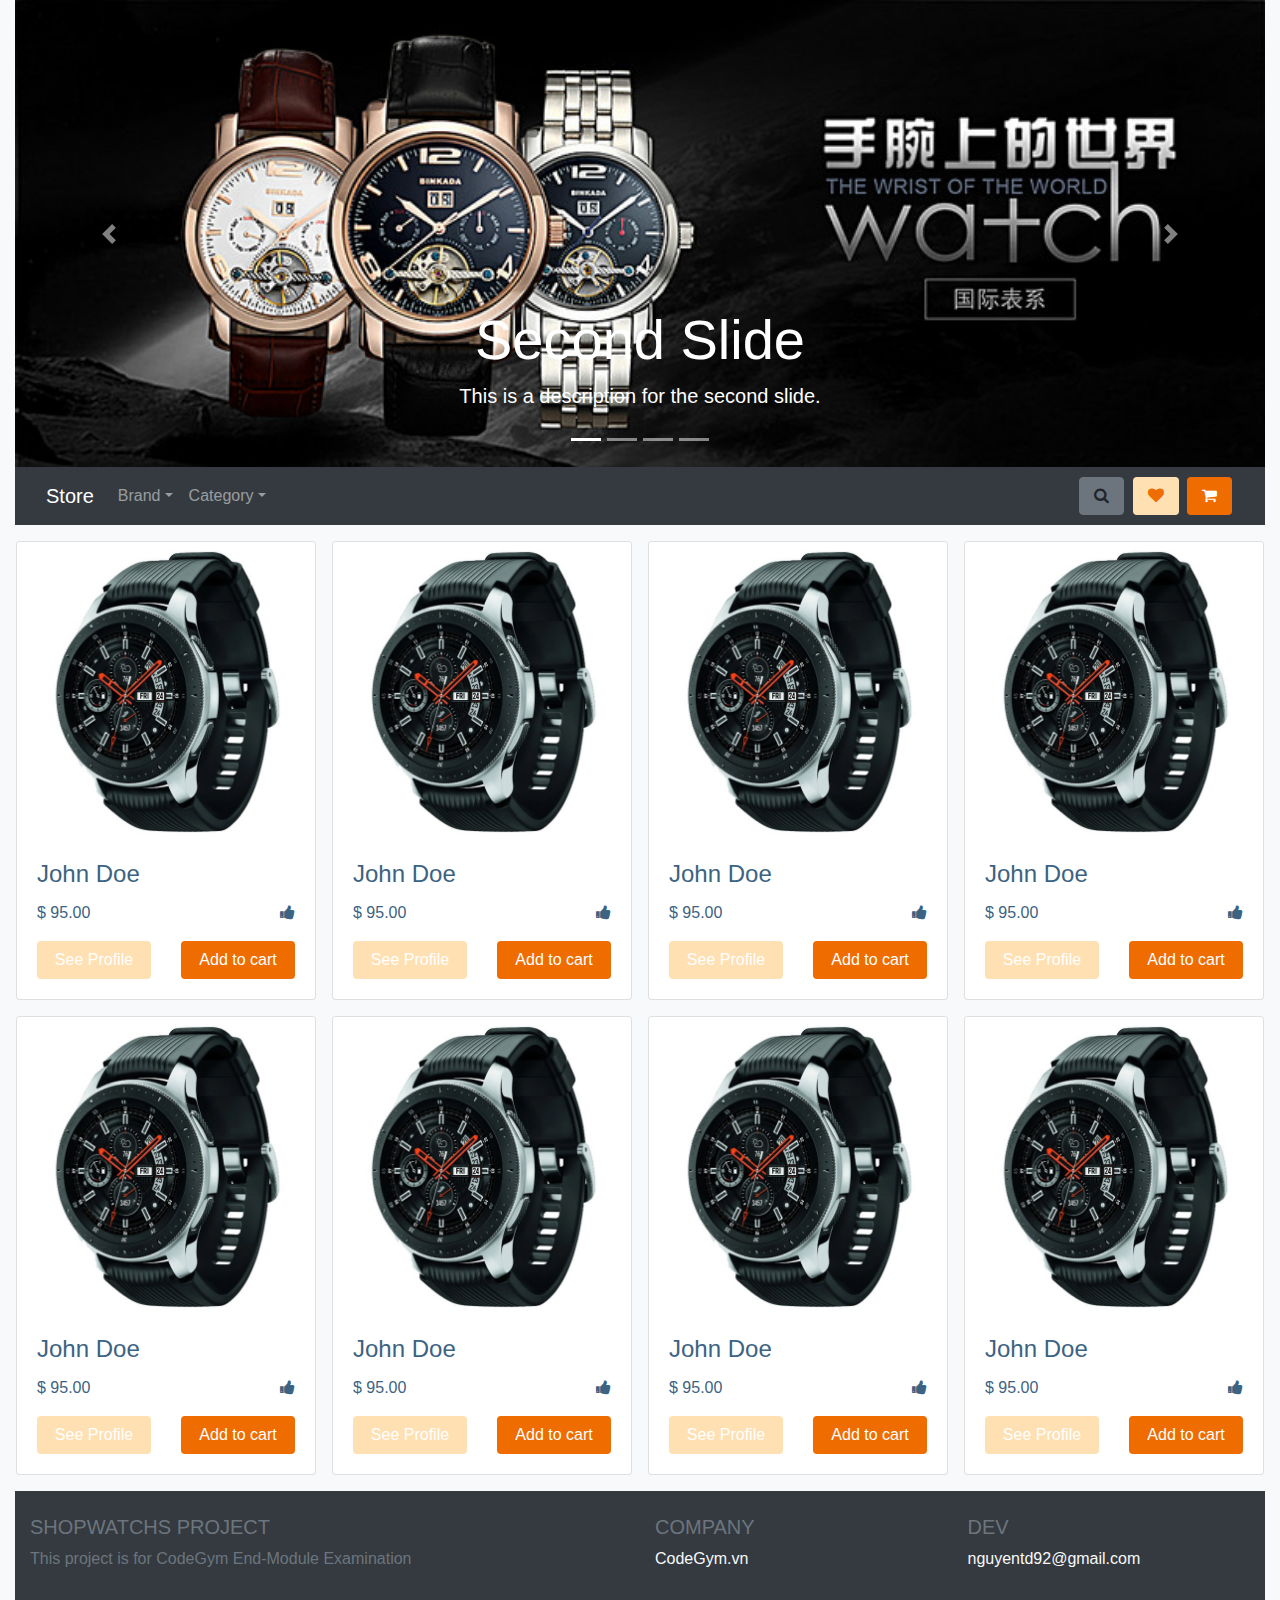
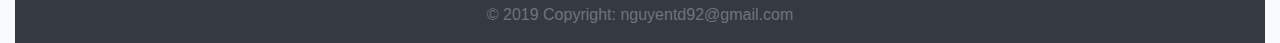
<file: Bootstrap/3. LandingPage/index.html>
<!DOCTYPE html>
<html lang="en">

<head>
    <meta charset="UTF-8">
    <meta name="viewport" content="width=device-width, initial-scale=1.0">
    <meta http-equiv="X-UA-Compatible" content="ie=edge">
    <title>Document</title>
    <link rel="stylesheet" href="css/bootstrap.css">
    <script src="https://ajax.googleapis.com/ajax/libs/jquery/3.3.1/jquery.min.js"></script>
    <script src="js/bootstrap.js"></script>
    <link rel="stylesheet" href="css/style.css">
    <script src="js/app.js"></script>

    <link rel="stylesheet" href="https://cdnjs.cloudflare.com/ajax/libs/font-awesome/4.7.0/css/font-awesome.min.css">
</head>

<body class="container-fluid bg-light">
    <header>
        <div id="carouselId" class="carousel slide w-100 content-to-hide" data-ride="carousel">
            <ol class="carousel-indicators">
                <li data-target="#carouselId" data-slide-to="0" class="active"></li>
                <li data-target="#carouselId" data-slide-to="1"></li>
                <li data-target="#carouselId" data-slide-to="2"></li>
                <li data-target="#carouselId" data-slide-to="3"></li>
            </ol>
            <div class="carousel-inner" role="listbox">
                <div class="carousel-item active">
                    <img class="w-100" src="images/bigposter-01.jpg" alt="First slide">
                    <div class="carousel-caption d-none d-md-block">
                        <h2 class="display-4">Second Slide</h2>
                        <p class="lead">This is a description for the second slide.</p>
                    </div>
                </div>
                <div class="carousel-item">
                    <img class="w-100" src="images/bigposter-02.jpg" alt="Second slide">
                    <div class="carousel-caption d-none d-md-block">
                        <h2 class="display-4">Second Slide</h2>
                        <p class="lead">This is a description for the second slide.</p>
                    </div>
                </div>
                <div class="carousel-item">
                    <img class="w-100" src="images/bigposter-03.jpg" alt="Third slide">
                    <div class="carousel-caption d-none d-md-block">
                        <h2 class="display-4">Second Slide</h2>
                        <p class="lead">This is a description for the second slide.</p>
                    </div>
                </div>
                <div class="carousel-item">
                    <img class="w-100" src="images/bigposter-04.jpg" alt="Fourth slide">
                    <div class="carousel-caption d-none d-md-block">
                        <h2 class="display-4">Second Slide</h2>
                        <p class="lead">This is a description for the second slide.</p>
                    </div>
                </div>
            </div>
            <a class="carousel-control-prev" href="#carouselId" role="button" data-slide="prev">
                <span class="carousel-control-prev-icon" aria-hidden="true"></span>
                <span class="sr-only">Previous</span>
            </a>
            <a class="carousel-control-next" href="#carouselId" role="button" data-slide="next">
                <span class="carousel-control-next-icon" aria-hidden="true"></span>
                <span class="sr-only">Next</span>
            </a>
        </div>
        <!-- Navbar -->
        <nav class="navbar navbar-expand-md navbar-dark bg-dark sticky-top">
            <div class="container-fluid">
                <a class="navbar-brand" href="#">
                    Store
                </a>
                <!-- Menu -->
                <div class="collapse navbar-collapse order-2 order-sm-1" id="navbarSupportedContent">
                    <ul class="navbar-nav mr-auto">
                        <li class="nav-item dropdown">
                            <a class="nav-link dropdown-toggle" href="#" id="dropdownId" data-toggle="dropdown"
                                aria-haspopup="true" aria-expanded="false">Brand</a>
                            <div class="dropdown-menu" aria-labelledby="dropdownId">
                                <ul class="navbar-nav">
                                    <a class="dropdown-item">Brand</a>
                                    <a class="dropdown-item">Brand</a>
                                    <a class="dropdown-item">Brand</a>
                                    <a class="dropdown-item">Brand</a>
                                    <a class="dropdown-item">Brand</a>
                                </ul>
                            </div>
                        </li>
                        <li class="nav-item dropdown">
                            <a class="nav-link dropdown-toggle" href="#" id="dropdownId" data-toggle="dropdown"
                                aria-haspopup="true" aria-expanded="false">Category</a>
                            <div class="dropdown-menu" aria-labelledby="dropdownId">
                                <div class="dropdown-item">
                                    <form action="">
                                        <div class="form-check">
                                            <label class="form-check-label" for=""><input class="form-check-input"
                                                    type="checkbox">Category 1</label><br>
                                        </div>
                                        <div class="form-check">
                                            <label class="form-check-label" for=""><input class="form-check-input"
                                                    type="checkbox">Category 1</label><br>
                                        </div>
                                        <div class="form-input">
                                            <input type="submit" class="btn btn-secondary btn-sm" value="submit">
                                        </div>
                                    </form>
                                </div>
                            </div>
                        </li>
                    </ul>
                </div>
                <!-- Search Form-->
                <div class="order-1 order-sm-2">
                    <form id="search-form" action="" class="form-inline float-left">
                        <input type="text" class="form-control w-75">
                        <input type="submit" class="btn btn-outline-secondary" value="Go">
                    </form>
                </div>
                <!-- Button -->
                <div class="main-link order-sm-3">
                    <a class="btn btn-secondary" id="search-btn"><i class="fa fa-search"></i></a>
                    <button id="favourites" class="btn btn-more-info btn-md">
                        <i class="fa fa-heart"></i>
                    </button>
                    <button class="btn btn-add-cart">
                        <i class="fa fa-shopping-cart"></i>
                    </button>
                    <button class="navbar-toggler" type="button" data-toggle="collapse"
                        data-target="#navbarSupportedContent" aria-controls="navbarSupportedContent"
                        aria-expanded="false" aria-label="Toggle navigation">
                        <span class="navbar-toggler-icon"></span>
                    </button>
                </div>
            </div>
        </nav>
        <!-- /Navbar -->
    </header>
    <div class="row">
        <article class="col-md-12">
            <div class="row p-2">
                <div class="p-2 float-left col-md-3 col-sm-6">
                    <div class="card">
                        <img class="card-img-top" src="images/galaxy.jpg" alt="Card image">
                        <div class="card-body">
                            <h4 class="card-title">John Doe</h4>
                            <div class="row">
                                <p class="card-text col-6 text-left">$ 95.00</p>
                                <p class="card-text col-6 text-right">
                                    <i class="fa fa-thumbs-up"></i>
                                </p>
                            </div>
                            <div class="row">
                                <div class="col">
                                    <a href="#" class="btn w-100 btn-more-info">See Profile</a>
                                </div>
                                <div class="col">
                                    <a href="#" class="btn w-100 btn-add-cart">Add to cart</a>
                                </div>
                            </div>
                        </div>
                    </div>
                </div>
                <div class="p-2 float-left col-md-3 col-sm-6">
                    <div class="card">
                        <img class="card-img-top" src="images/galaxy.jpg" alt="Card image">
                        <div class="card-body">
                            <h4 class="card-title">John Doe</h4>
                            <div class="row">
                                <p class="card-text col-6 text-left">$ 95.00</p>
                                <p class="card-text col-6 text-right">
                                    <i class="fa fa-thumbs-up"></i>
                                </p>
                            </div>
                            <div class="row">
                                <div class="col">
                                    <a href="#" class="btn w-100 btn-more-info">See Profile</a>
                                </div>
                                <div class="col">
                                    <a href="#" class="btn w-100 btn-add-cart">Add to cart</a>
                                </div>
                            </div>
                        </div>
                    </div>
                </div>
                <div class="p-2 float-left col-md-3 col-sm-6">
                    <div class="card">
                        <img class="card-img-top" src="images/galaxy.jpg" alt="Card image">
                        <div class="card-body">
                            <h4 class="card-title">John Doe</h4>
                            <div class="row">
                                <p class="card-text col-6 text-left">$ 95.00</p>
                                <p class="card-text col-6 text-right">
                                    <i class="fa fa-thumbs-up"></i>
                                </p>
                            </div>
                            <div class="row">
                                <div class="col">
                                    <a href="#" class="btn w-100 btn-more-info">See Profile</a>
                                </div>
                                <div class="col">
                                    <a href="#" class="btn w-100 btn-add-cart">Add to cart</a>
                                </div>
                            </div>
                        </div>
                    </div>
                </div>
                <div class="p-2 float-left col-md-3 col-sm-6">
                    <div class="card">
                        <img class="card-img-top" src="images/galaxy.jpg" alt="Card image">
                        <div class="card-body">
                            <h4 class="card-title">John Doe</h4>
                            <div class="row">
                                <p class="card-text col-6 text-left">$ 95.00</p>
                                <p class="card-text col-6 text-right">
                                    <i class="fa fa-thumbs-up"></i>
                                </p>
                            </div>
                            <div class="row">
                                <div class="col">
                                    <a href="#" class="btn w-100 btn-more-info">See Profile</a>
                                </div>
                                <div class="col">
                                    <a href="#" class="btn w-100 btn-add-cart">Add to cart</a>
                                </div>
                            </div>
                        </div>
                    </div>
                </div>
                <div class="p-2 float-left col-md-3 col-sm-6">
                    <div class="card">
                        <img class="card-img-top" src="images/galaxy.jpg" alt="Card image">
                        <div class="card-body">
                            <h4 class="card-title">John Doe</h4>
                            <div class="row">
                                <p class="card-text col-6 text-left">$ 95.00</p>
                                <p class="card-text col-6 text-right">
                                    <i class="fa fa-thumbs-up"></i>
                                </p>
                            </div>
                            <div class="row">
                                <div class="col">
                                    <a href="#" class="btn w-100 btn-more-info">See Profile</a>
                                </div>
                                <div class="col">
                                    <a href="#" class="btn w-100 btn-add-cart">Add to cart</a>
                                </div>
                            </div>
                        </div>
                    </div>
                </div>
                <div class="p-2 float-left col-md-3 col-sm-6">
                    <div class="card">
                        <img class="card-img-top" src="images/galaxy.jpg" alt="Card image">
                        <div class="card-body">
                            <h4 class="card-title">John Doe</h4>
                            <div class="row">
                                <p class="card-text col-6 text-left">$ 95.00</p>
                                <p class="card-text col-6 text-right">
                                    <i class="fa fa-thumbs-up"></i>
                                </p>
                            </div>
                            <div class="row">
                                <div class="col">
                                    <a href="#" class="btn w-100 btn-more-info">See Profile</a>
                                </div>
                                <div class="col">
                                    <a href="#" class="btn w-100 btn-add-cart">Add to cart</a>
                                </div>
                            </div>
                        </div>
                    </div>
                </div>
                <div class="p-2 float-left col-md-3 col-sm-6">
                    <div class="card">
                        <img class="card-img-top" src="images/galaxy.jpg" alt="Card image">
                        <div class="card-body">
                            <h4 class="card-title">John Doe</h4>
                            <div class="row">
                                <p class="card-text col-6 text-left">$ 95.00</p>
                                <p class="card-text col-6 text-right">
                                    <i class="fa fa-thumbs-up"></i>
                                </p>
                            </div>
                            <div class="row">
                                <div class="col">
                                    <a href="#" class="btn w-100 btn-more-info">See Profile</a>
                                </div>
                                <div class="col">
                                    <a href="#" class="btn w-100 btn-add-cart">Add to cart</a>
                                </div>
                            </div>
                        </div>
                    </div>
                </div>
                <div class="p-2 float-left col-md-3 col-sm-6">
                    <div class="card">
                        <img class="card-img-top" src="images/galaxy.jpg" alt="Card image">
                        <div class="card-body">
                            <h4 class="card-title">John Doe</h4>
                            <div class="row">
                                <p class="card-text col-6 text-left">$ 95.00</p>
                                <p class="card-text col-6 text-right">
                                    <i class="fa fa-thumbs-up"></i>
                                </p>
                            </div>
                            <div class="row">
                                <div class="col">
                                    <a href="#" class="btn w-100 btn-more-info">See Profile</a>
                                </div>
                                <div class="col">
                                    <a href="#" class="btn w-100 btn-add-cart">Add to cart</a>
                                </div>
                            </div>
                        </div>
                    </div>
                </div>
            </div>
        </article>
    </div>
    <!-- Footer -->
    <footer class="page-footer font-small blue pt-4 bg-dark text-secondary">

        <!-- Footer Links -->
        <div class="container-fluid text-center text-md-left">

            <!-- Grid row -->
            <div class="row">

                <!-- Grid column -->
                <div class="col-12 col-md-6 mt-md-0 mt-3">

                    <!-- Content -->
                    <h5 class="text-uppercase">ShopWatchs Project</h5>
                    <p>This project is for CodeGym End-Module Examination</p>

                </div>
                <!-- Grid column -->

                <hr class="clearfix w-100 d-md-none pb-3">

                <!-- Grid column -->
                <div class="col-6 col-md-3 mb-md-0 mb-3">

                    <!-- Links -->
                    <h5 class="text-uppercase">Company</h5>

                    <ul class="list-unstyled">
                        <li>
                            <a class="text-light" href="#!">CodeGym.vn</a>
                        </li>
                    </ul>

                </div>
                <!-- Grid column -->

                <!-- Grid column -->
                <div class="col-6 col-md-3 mb-md-0 mb-3">
                    <!-- Links -->
                    <h5 class="text-uppercase">Dev</h5>

                    <ul class="list-unstyled">
                        <li>
                            <a class="text-light" href="#!">nguyentd92@gmail.com</a>
                        </li>
                    </ul>

                </div>
                <!-- Grid column -->

            </div>
            <!-- Grid row -->

        </div>
        <!-- Footer Links -->

        <!-- Copyright -->
        <div class="footer-copyright text-center py-3">
            © 2019 Copyright: nguyentd92@gmail.com
        </div>
        <!-- Copyright -->
    </footer>
</body>

</html>
</file>
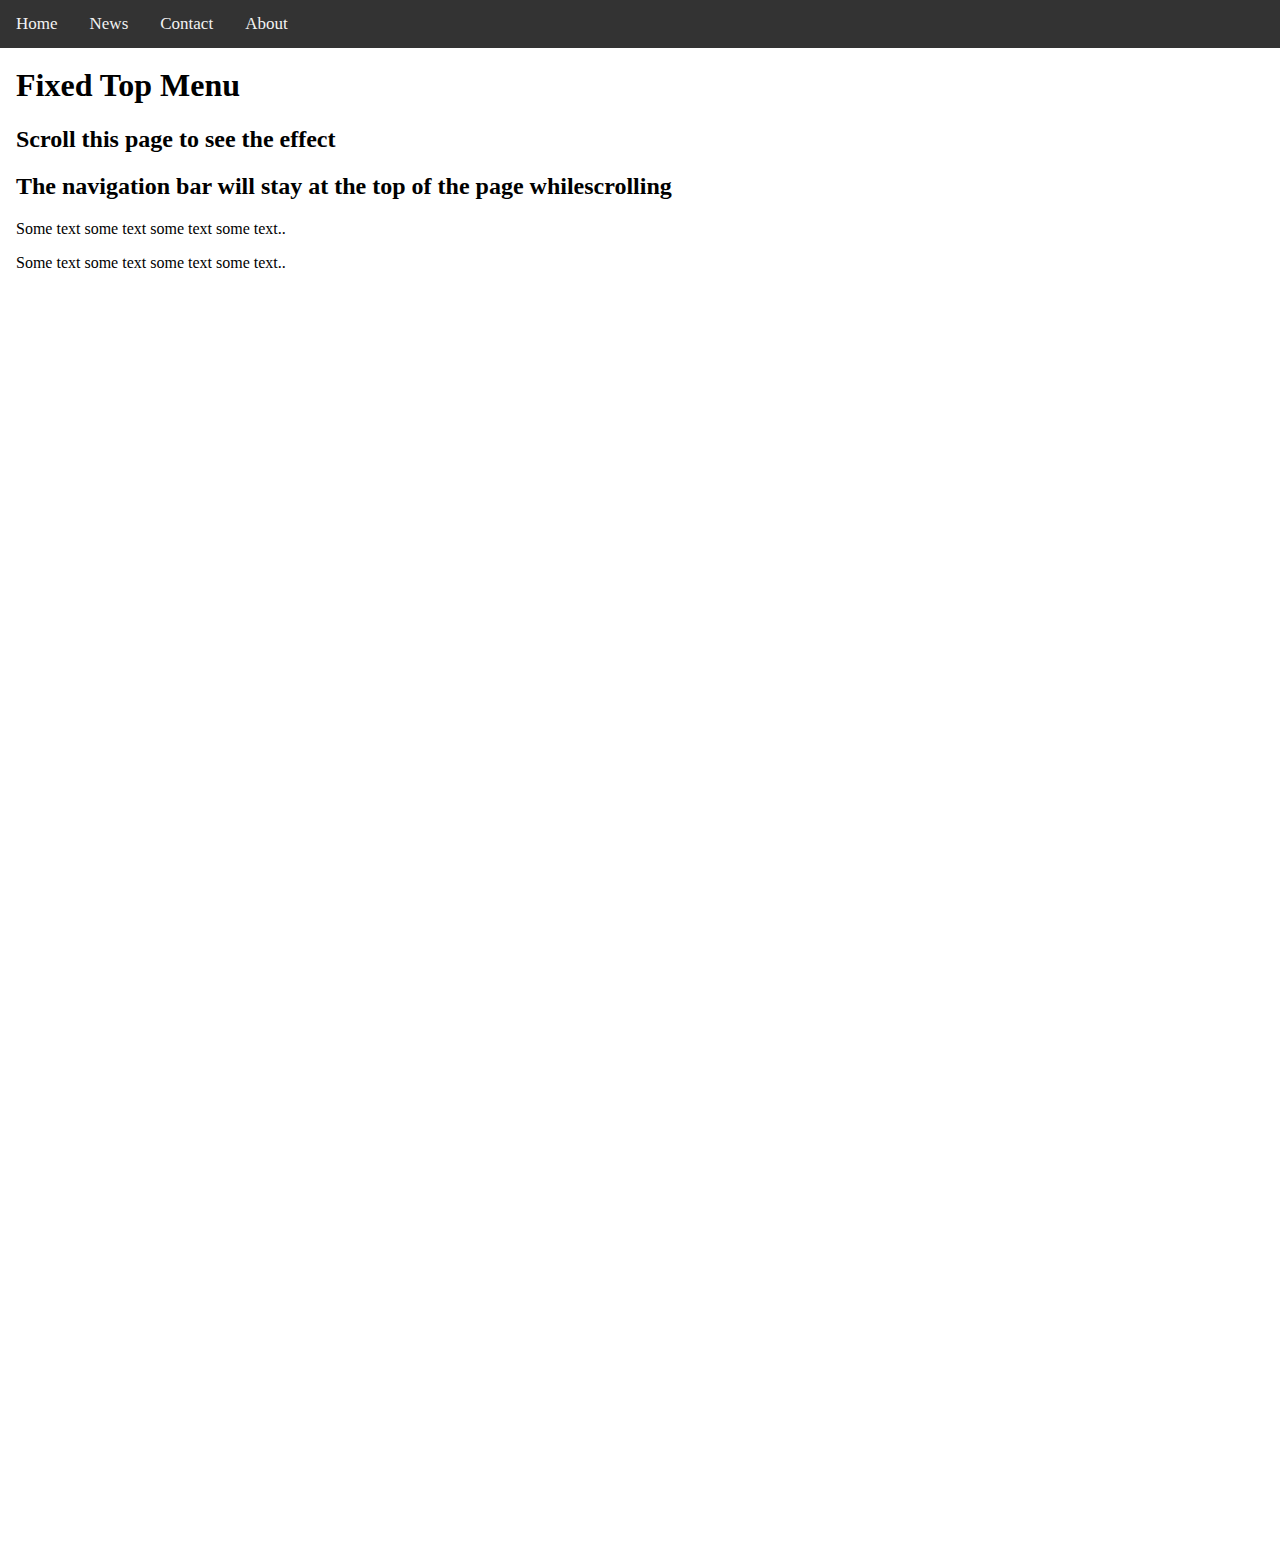
<file: CSS/1. Fixed Position/index.html>
<!DOCTYPE html PUBLIC "-//W3C//DTD
XHTML 1.0 Transitional//EN" "http://www.w3.org/TR/xhtml1/DTD/xhtml1-transitional.dtd">
<html xmlns="http://www.w3.org/1999/xhtml">
    <head>
        <meta http-equiv="Content-Type" content="text/html; charset=utf-8" />
        <title>Hướng dẫn tạo Fixed Menu</title>
        <link rel="stylesheet" href="css/css.css">
    </head>
    <body>
      <div class="navbar">
        <a href="#home">Home</a>
        <a href="#news">News</a>
        <a href="#contact">Contact</a>
        <a href="#about">About</a>
      </div>
      <div class="main">
          <h1>Fixed Top Menu</h1>
          <h2>Scroll this page to see the effect</h2>
          <h2>The navigation bar will stay at the top of the page whilescrolling</h2>
          <p>Some text some text some text some text..</p>
          <p>Some text some text some text some text..</p>
      </div>
    </body>
</html>
</file>
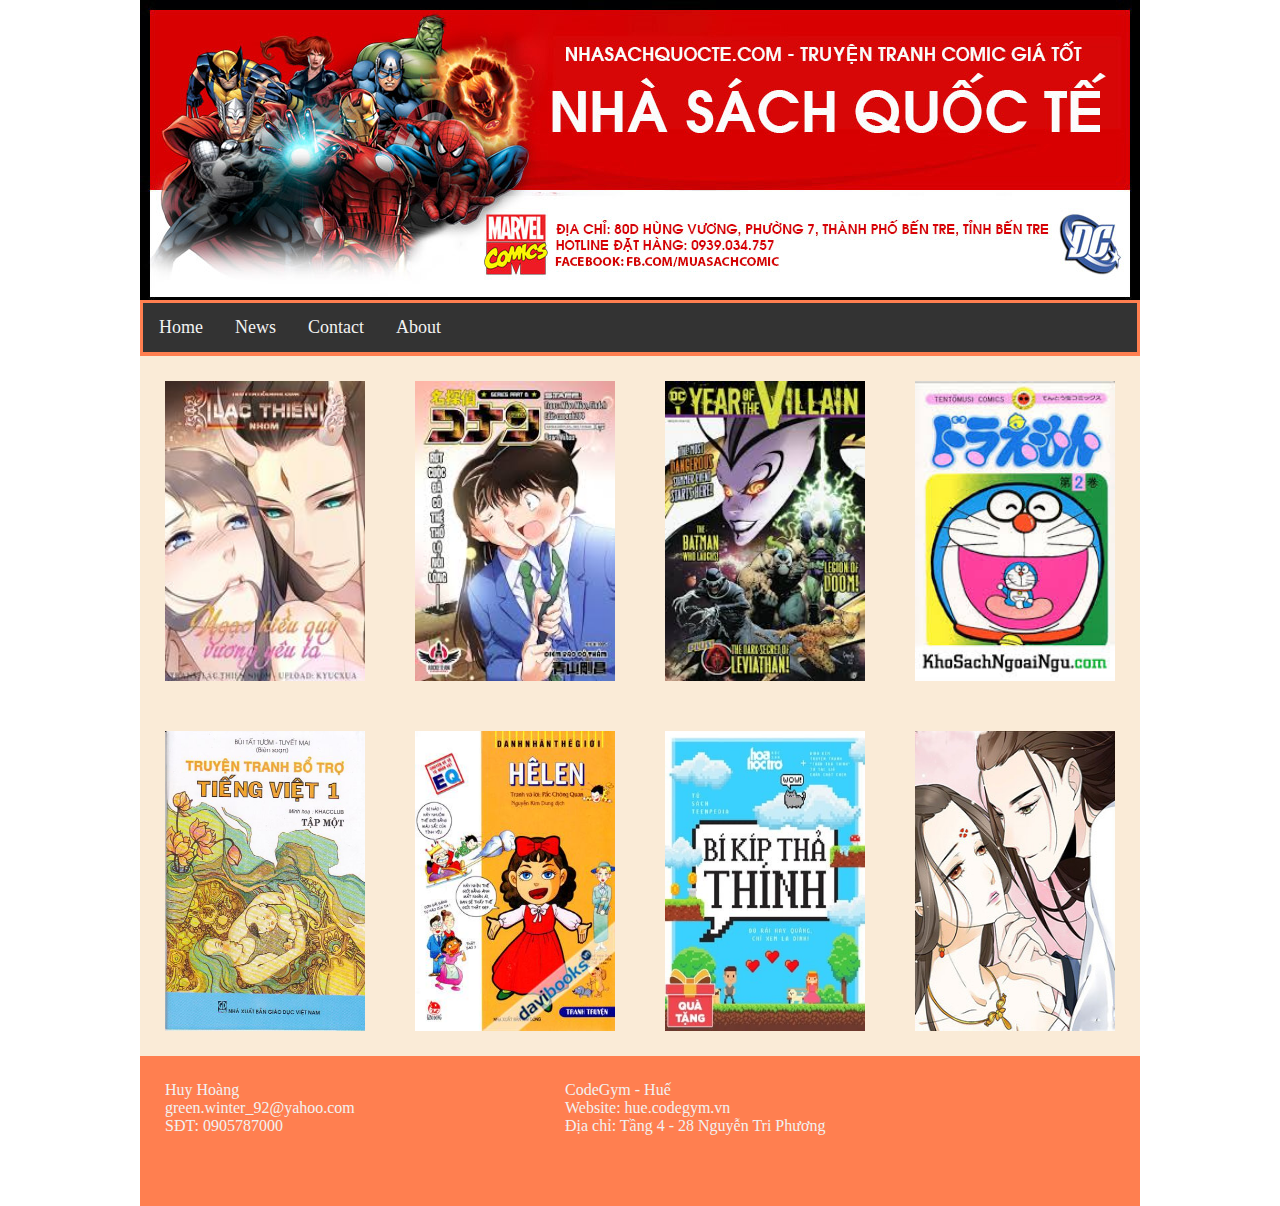
<file: CSS/3. Story PT/index.html>
<!DOCTYPE html>
<html lang="en">

<head>
    <meta charset="UTF-8">
    <meta name="viewport" content="width=device-width, initial-scale=1.0">
    <meta http-equiv="X-UA-Compatible" content="ie=edge">
    <title>Document</title>
    <link rel="stylesheet" href="css/style.css">
</head>

<body>
    <div id="head">
        <img src="images/banner.jpg" alt="">
    </div>
    <div id="head-link">
        <nav class="navbar">
            <a href="#">Home</a>
            <a href="#">News</a>
            <a href="#">Contact</a>
            <a href="#">About</a>
        </nav>
    </div>
    <div class="content">
        <div class="content-home">
            <div class="poster">
                <a href="story.html">
                    <img src="images/1.jpg" alt="">
                </a>
            </div>
            <div class="poster">
                <a href="story.html">
                    <img src="images/2.jpg" alt="">
                </a>
            </div>
            <div class="poster">
                <a href="story.html">
                    <img src="images/3.jpg" alt="">
                </a>
            </div>
            <div class="poster">
                <a href="story.html">
                    <img src="images/4.jpg" alt="">
                </a>
            </div>
            <div class="poster">
                <a href="story.html">
                    <img src="images/5.jpg" alt="">
                </a>
            </div>
            <div class="poster">
                <a href="story.html">
                    <img src="images/6.jpg" alt="">
                </a>
            </div>
            <div class="poster">
                <a href="story.html">
                    <img src="images/7.jpg" alt="">
                </a>
            </div>
            <div class="poster">
                <a href="story.html">
                    <img src="images/8.jpg" alt="">
                </a>
            </div>
        </div>
    </div>
    <div id="footer">
        <div class="footer-left">
            <label for="">Huy Hoàng</label><br>
            <label for="">green.winter_92@yahoo.com</label><br>
            <label for="">SĐT: 0905787000</label><br>
        </div>
        <div class="footer-right">
            <label for="">CodeGym - Huế</label><br>
            <label for="">Website: hue.codegym.vn</label><br>
            <label for="">Địa chỉ: Tầng 4 - 28 Nguyễn Tri Phương</label>
        </div>
    </div>
</body>

</html>
</file>
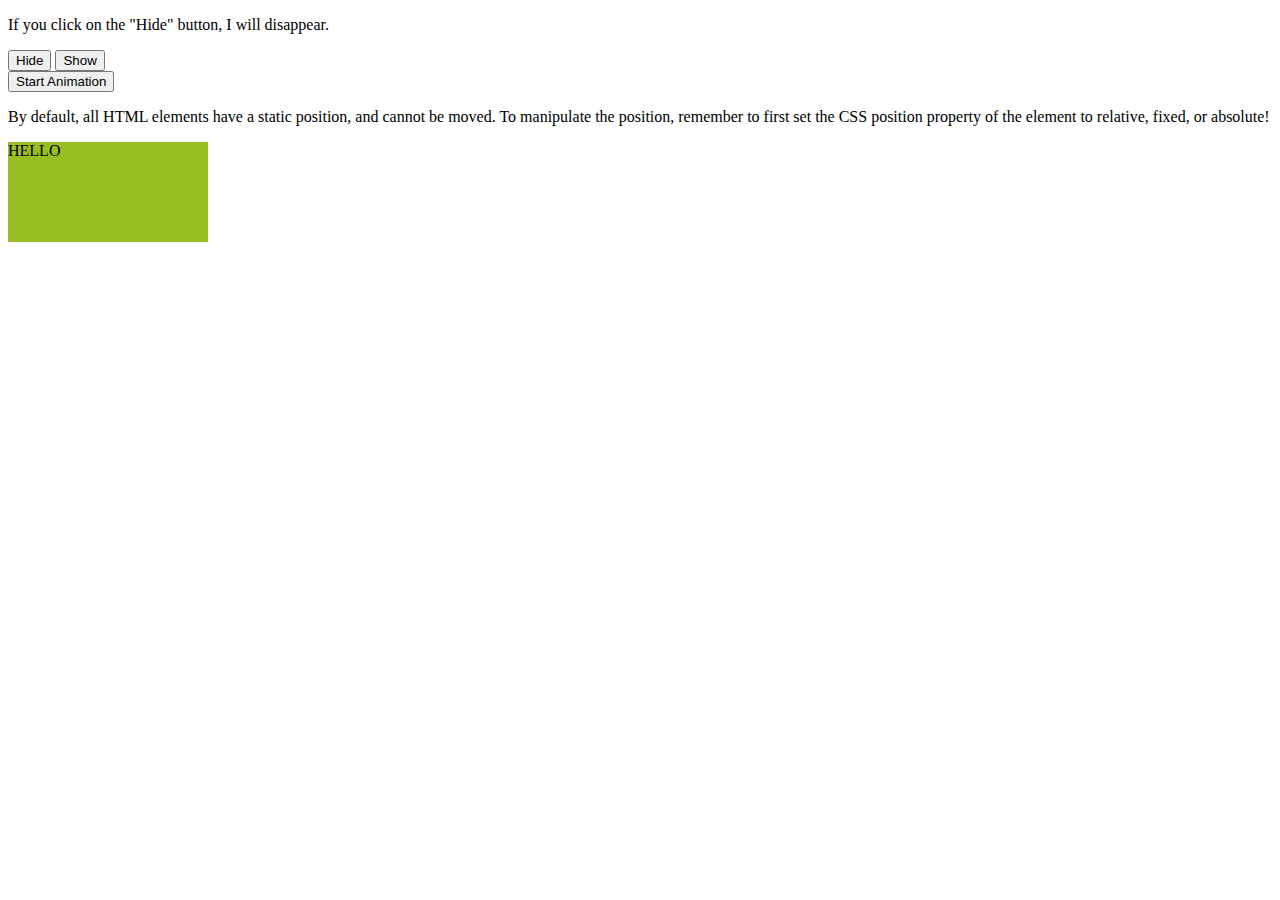
<file: JQuery/1. Effect PT/index.html>
<!DOCTYPE html>
<html>

<head>
    <script src="https://ajax.googleapis.com/ajax/libs/jquery/3.2.1/jquery.min.js"></script>
    <script>
        $(document).ready(function () {
            $("#hide").click(function () {
                $("p").hide();
            });
            $("#show").click(function () {
                $("p").show();
            });
            $("button").click(function () {
                var div = $("#animate");
                div.animate({ left: '50px' }, "slow");
                div.animate({ fontSize: '50px' }, "slow");
            });
        });
    </script>
</head>

<body>
    <div>
        <p>If you click on the "Hide" button, I will disappear.</p>
        <button id="hide">Hide</button>
        <button id="show">Show</button>
    </div>
    <div id="animate">
        <button>Start Animation</button>
        <p>By default, all HTML elements have a static position, and cannot be moved. To manipulate the position,
            remember to first set the CSS position property of the element to relative, fixed, or absolute!</p>
        <div style="background:#98bf21;height:100px;width:200px;position:absolute;">HELLO</div>
    </div>
</body>

</html>
</file>
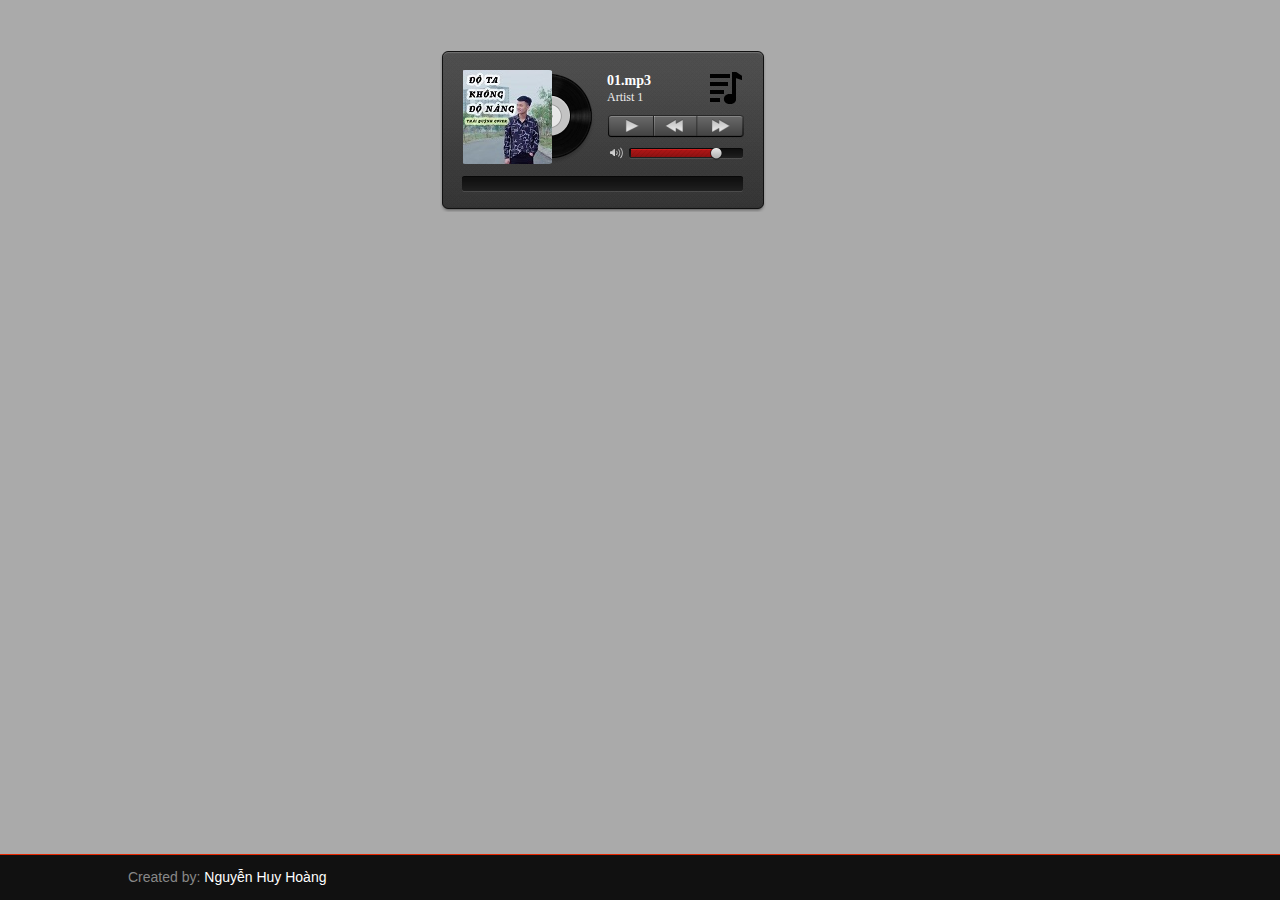
<file: JQuery/3. Audio Control/index.html>
<!DOCTYPE html>
<html lang="en">
<head>
    <meta charset="utf-8" />
    <meta name="viewport" content="width=device-width, initial-scale=1.0, maximum-scale=1.0, user-scalable=0" />
    <title>HTML5 Audio player với playlist đơn giản bằng jQuery</title>

    <!-- add styles and scripts -->
    <link href="demo.css" rel="stylesheet" type="text/css" />
    <link rel="icon" href="http://www.thuthuatweb.net/wp-content/themes/HostingSite/favicon.ico" type="image/x-ico"/>
    <script type="text/javascript" src="js/jquery-1.7.2.min.js"></script>
    <script type="text/javascript" src="js/jquery-ui-1.8.21.custom.min.js"></script>
    <script type="text/javascript" src="js/main.js"></script>
</head>
<body>

    <div class="example">

        <div class="player">
            <div class="pl"></div>
            <div class="title"></div>
            <div class="artist"></div>
            <div class="cover"></div>
            <div class="controls">
                <div class="play"></div>
                <div class="pause"></div>
                <div class="rew"></div>
                <div class="fwd"></div>
            </div>
            <div class="volume"></div>
            <div class="tracker"></div>
        </div>
        <ul class="playlist hidden">
            <li audiourl="01.mp3" cover="cover1.jpg" artist="Artist 1">01.mp3</li>
            <li audiourl="02.mp3" cover="cover2.jpg" artist="Artist 2">02.mp3</li>
            <li audiourl="03.mp3" cover="cover3.jpg" artist="Artist 3">03.mp3</li>
            <li audiourl="04.mp3" cover="cover4.jpg" artist="Artist 4">04.mp3</li>
            <li audiourl="05.mp3" cover="cover5.jpg" artist="Artist 5">05.mp3</li>
            <li audiourl="06.mp3" cover="cover6.jpg" artist="Artist 6">06.mp3</li>
            <li audiourl="07.mp3" cover="cover7.jpg" artist="Artist 7">07.mp3</li>
        </ul>

    </div>
    
<div class="footer-bar">
    <span class="article-wrapper">
        <span class="article-label">Created by: </span>
        <span class="article-link"><a href="http://www.thuthuatweb.net/javacript/html5-audio-player-voi-playlist-don-gian-bang-jquery.html">Nguyễn Huy Hoàng</a></span>
    </span>
    
</div>
</body>
</html>
</file>
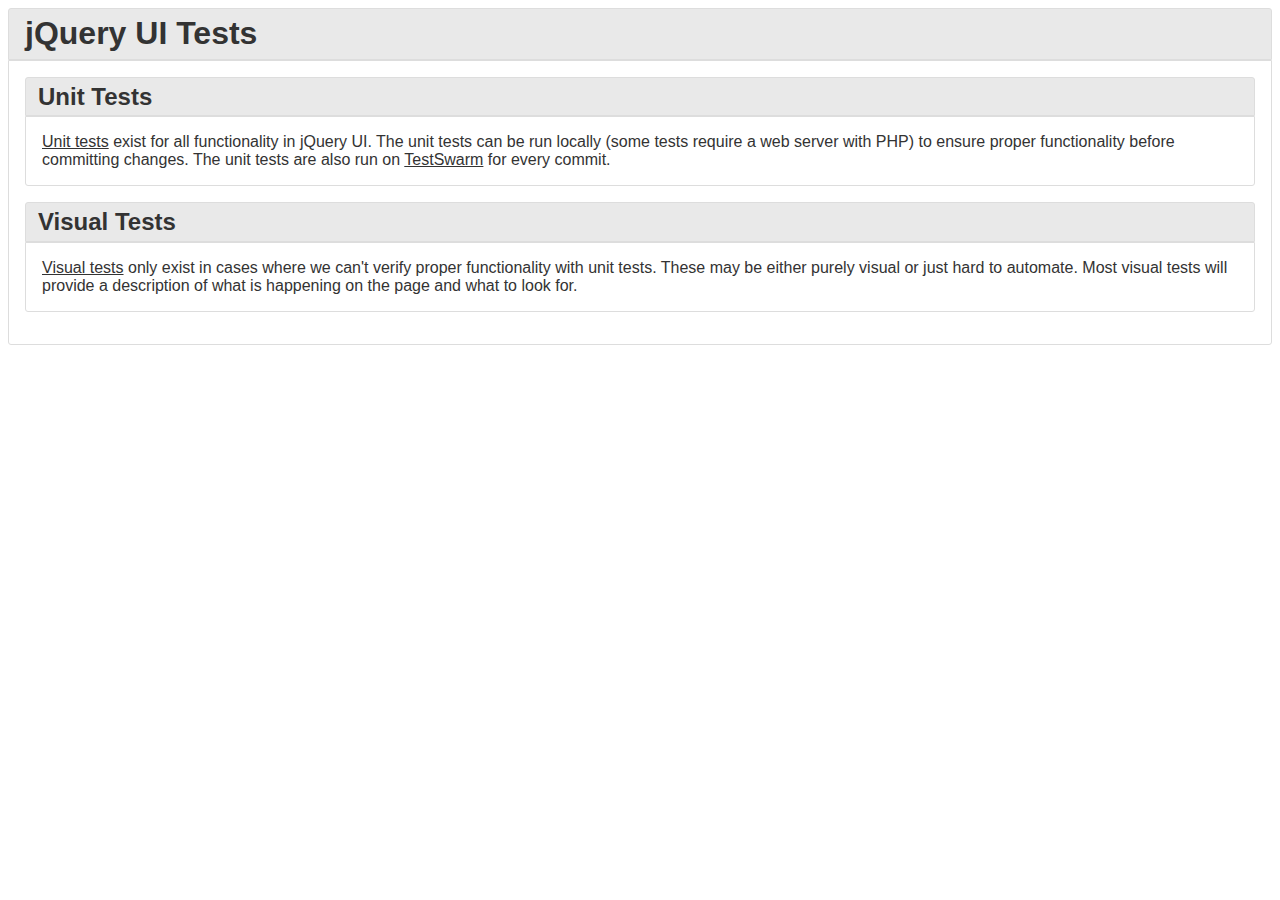
<file: JQuery/jQuery UI/tests/index.html>
<!doctype html>
<html lang="en">
<head>
	<meta charset="utf-8">
	<title>jQuery UI Tests</title>
	<link rel="stylesheet" href="../themes/base/core.css">
	<link rel="stylesheet" href="../themes/base/theme.css">
	<link rel="stylesheet" href="index.css">
	<script src="../external/jquery/jquery.js"></script>
	<script src="index.js"></script>
</head>
<body>

<div id="main">
	<h1>jQuery UI Tests</h1>
	<div>
		<h2>Unit Tests</h2>
		<p><a href="unit/index.html">Unit tests</a> exist for all functionality in jQuery UI.
		The unit tests can be run locally (some tests require a web server with PHP)
		to ensure proper functionality before committing changes.
		The unit tests are also run on <a href="http://swarm.jquery.org/project/jqueryui">TestSwarm</a>
		for every commit.</p>

		<h2>Visual Tests</h2>
		<p><a href="visual/index.html">Visual tests</a> only exist in cases where we can't verify proper functionality
		with unit tests. These may be either purely visual or just hard to automate.
		Most visual tests will provide a description of what is happening on the page
		and what to look for.</p>
	</div>
</div>

</body>
</html>
</file>
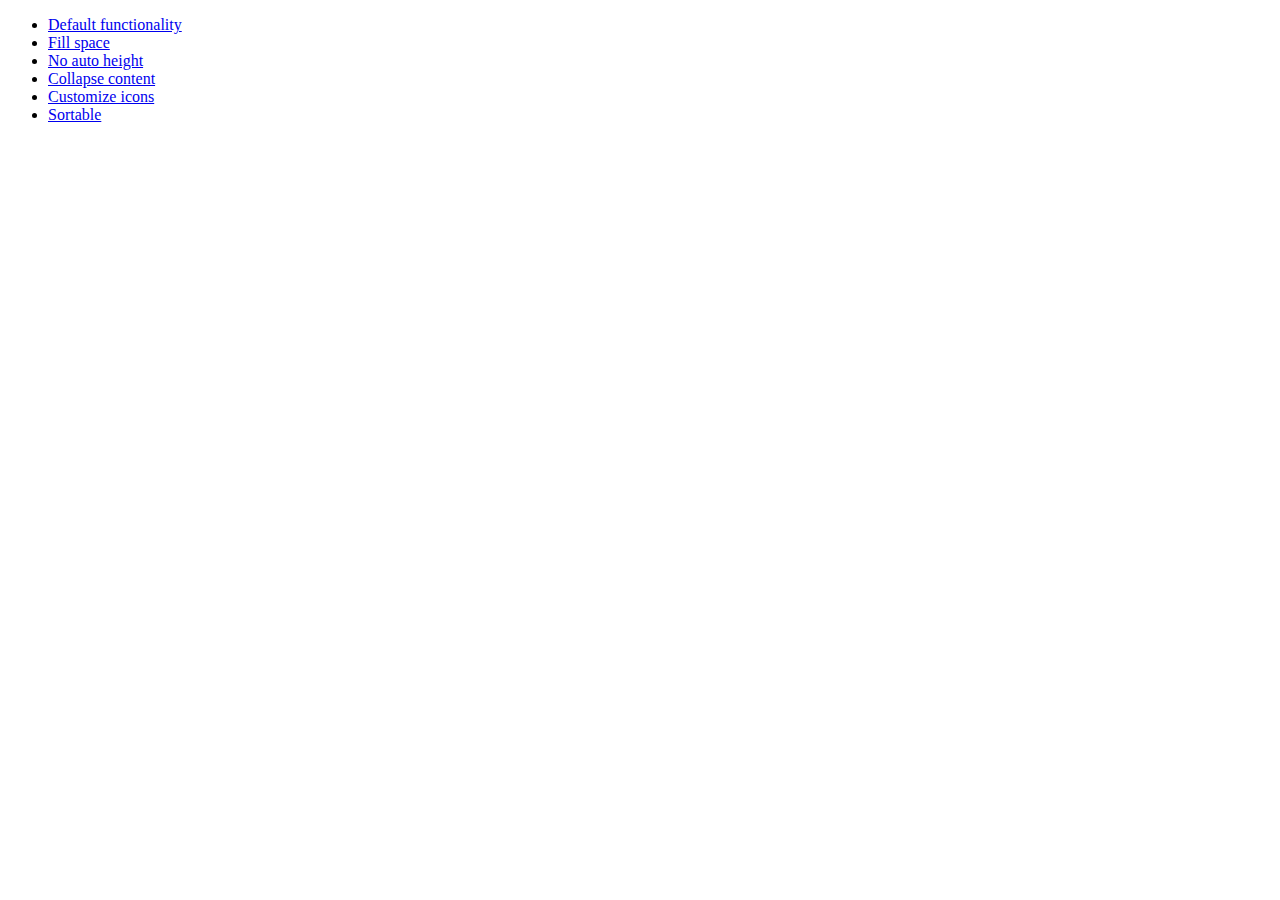
<file: JQuery/jQuery UI/demos/accordion/index.html>
<!doctype html>
<html lang="en">
<head>
	<meta charset="utf-8">
	<meta name="viewport" content="width=device-width, initial-scale=1">
	<title>jQuery UI Accordion Demos</title>
</head>
<body>

<ul>
	<li><a href="default.html">Default functionality</a></li>
	<li><a href="fillspace.html">Fill space</a></li>
	<li><a href="no-auto-height.html">No auto height</a></li>
	<li><a href="collapsible.html">Collapse content</a></li>
	<li><a href="custom-icons.html">Customize icons</a></li>
	<li><a href="sortable.html">Sortable</a></li>
</ul>

</body>
</html>
</file>
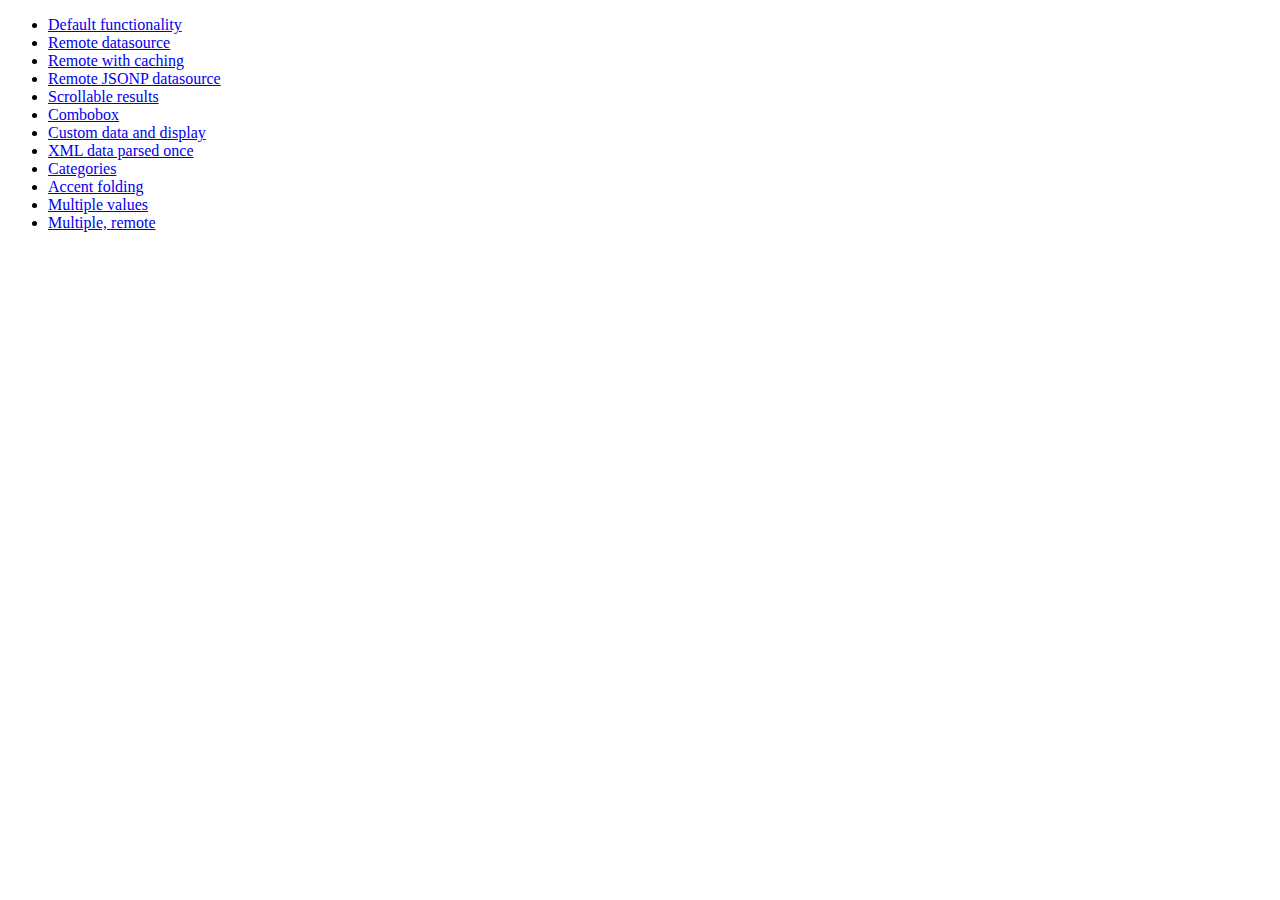
<file: JQuery/jQuery UI/demos/autocomplete/index.html>
<!doctype html>
<html lang="en">
<head>
	<meta charset="utf-8">
	<meta name="viewport" content="width=device-width, initial-scale=1">
	<title>jQuery UI Autocomplete Demos</title>
</head>
<body>

<ul>
	<li><a href="default.html">Default functionality</a></li>
	<li><a href="remote.html">Remote datasource</a></li>
	<li><a href="remote-with-cache.html">Remote with caching</a></li>
	<li><a href="remote-jsonp.html">Remote JSONP datasource</a></li>
	<li><a href="maxheight.html">Scrollable results</a></li>
	<li><a href="combobox.html">Combobox</a></li>
	<li><a href="custom-data.html">Custom data and display</a></li>
	<li><a href="xml.html">XML data parsed once</a></li>
	<li><a href="categories.html">Categories</a></li>
	<li><a href="folding.html">Accent folding</a></li>
	<li><a href="multiple.html">Multiple values</a></li>
	<li><a href="multiple-remote.html">Multiple, remote</a></li>
</ul>

</body>
</html>
</file>
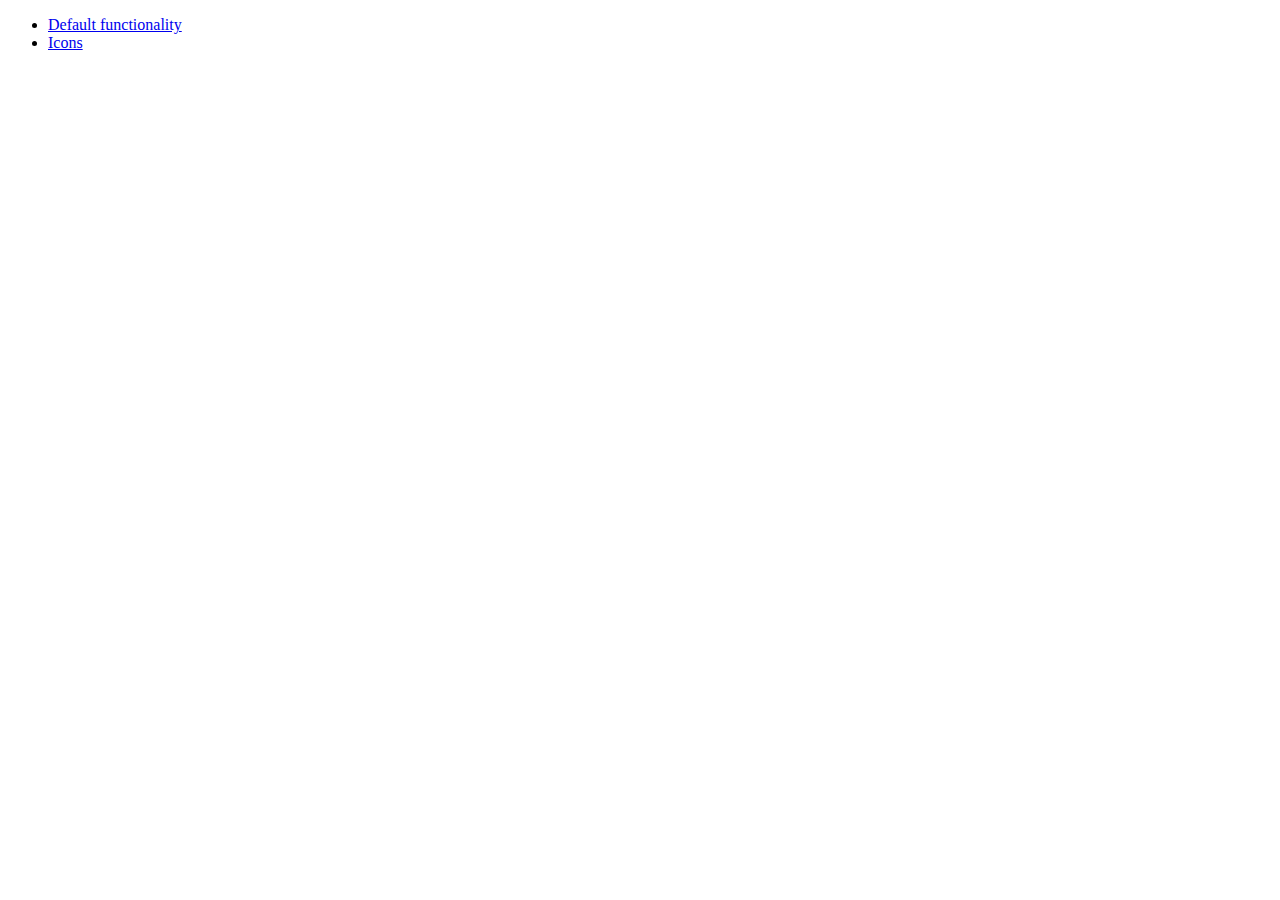
<file: JQuery/jQuery UI/demos/button/index.html>
<!doctype html>
<html lang="en">
<head>
	<meta charset="utf-8">
	<meta name="viewport" content="width=device-width, initial-scale=1">
	<title>jQuery UI Button Demos</title>
</head>
<body>

<ul>
	<li><a href="default.html">Default functionality</a></li>
	<li><a href="icons.html">Icons</a></li>
</ul>

</body>
</html>
</file>
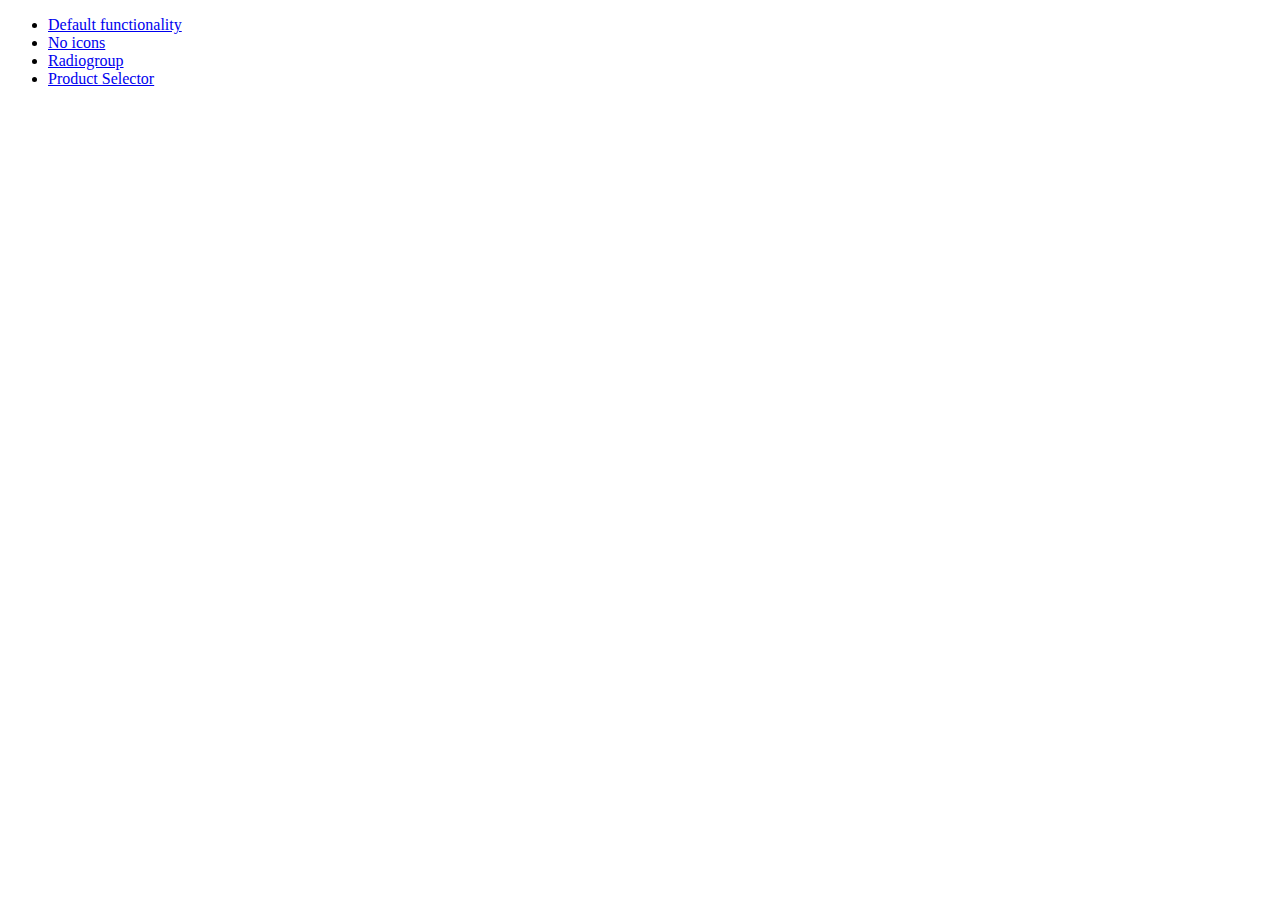
<file: JQuery/jQuery UI/demos/checkboxradio/index.html>
<!doctype html>
<html lang="en">
<head>
	<meta charset="utf-8">
	<meta name="viewport" content="width=device-width, initial-scale=1">
	<title>jQuery UI Checkboxradio Demos</title>
</head>
<body>

<ul>
	<li><a href="default.html">Default functionality</a></li>
	<li><a href="no-icons.html">No icons</a></li>
	<li><a href="radiogroup.html">Radiogroup</a></li>
	<li><a href="product-selector.html">Product Selector</a></li>
</ul>

</body>
</html>
</file>
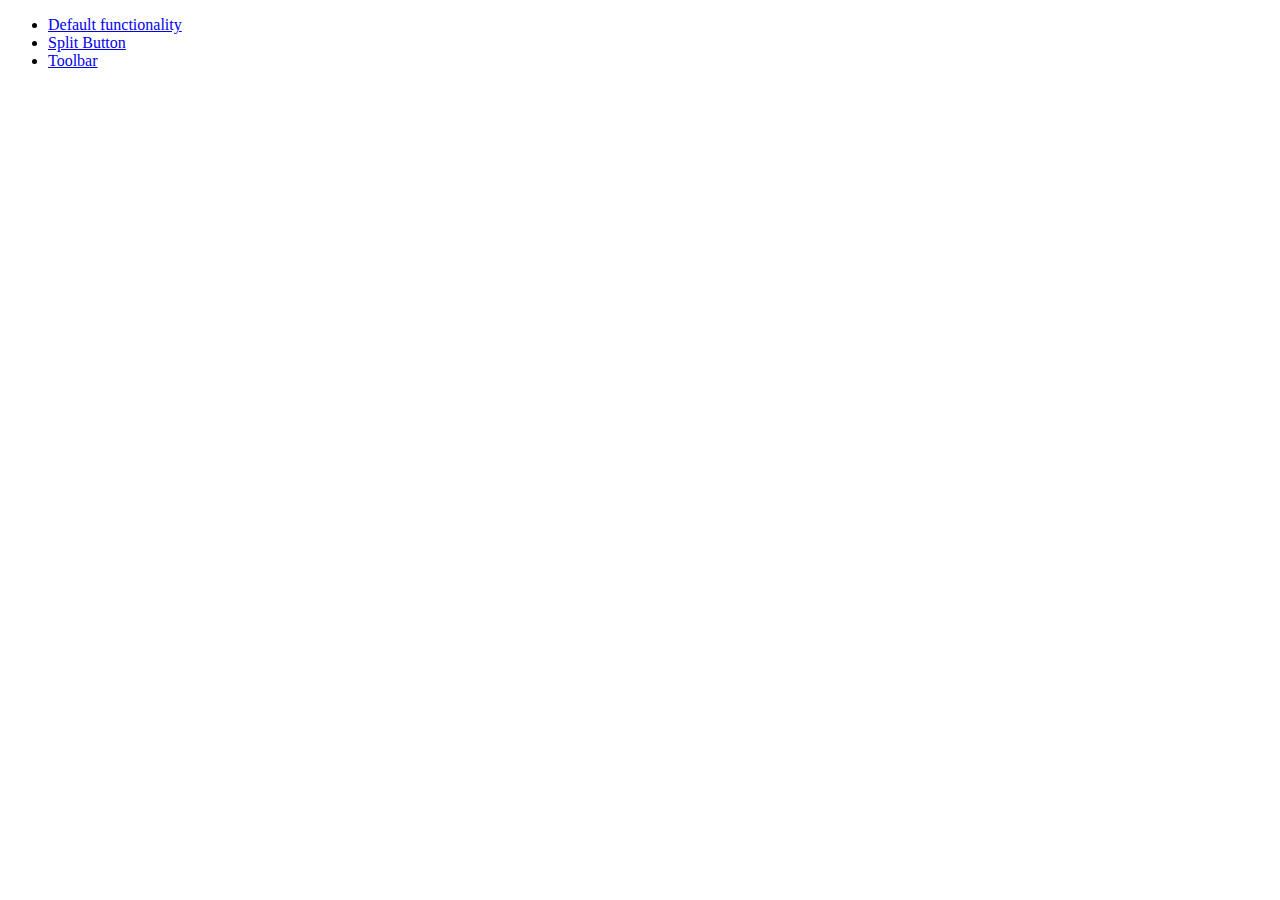
<file: JQuery/jQuery UI/demos/controlgroup/index.html>
<!doctype html>
<html lang="en">
<head>
	<meta charset="utf-8">
	<meta name="viewport" content="width=device-width, initial-scale=1">
	<title>jQuery UI Controlgroup Demos</title>
</head>
<body>

<ul>
	<li><a href="default.html">Default functionality</a></li>
	<li><a href="splitbutton.html">Split Button</a></li>
	<li><a href="toolbar.html">Toolbar</a></li>
</ul>

</body>
</html>
</file>
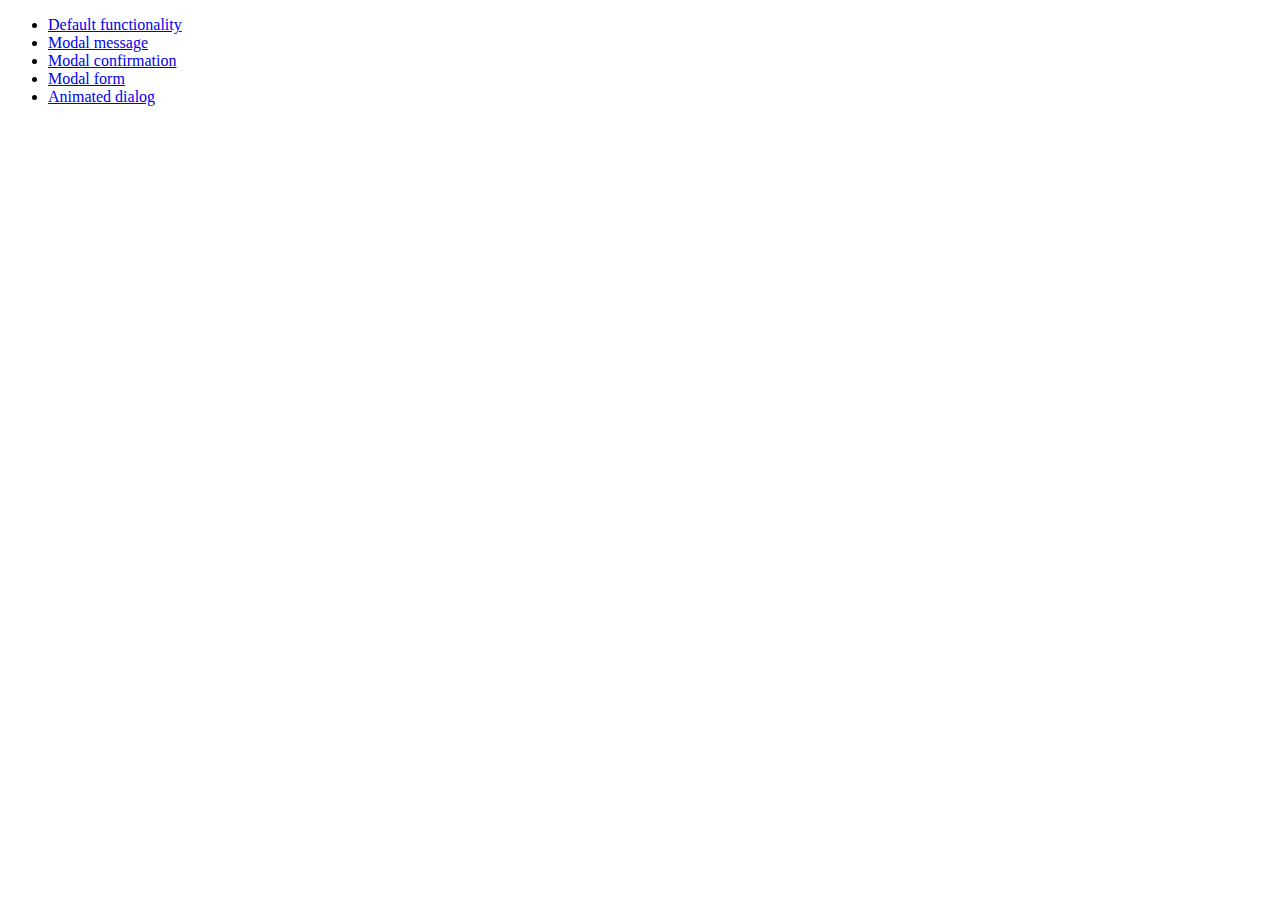
<file: JQuery/jQuery UI/demos/dialog/index.html>
<!doctype html>
<html lang="en">
<head>
	<meta charset="utf-8">
	<meta name="viewport" content="width=device-width, initial-scale=1">
	<title>jQuery UI Dialog Demos</title>
</head>
<body>

<ul>
	<li><a href="default.html">Default functionality</a></li>
	<li><a href="modal-message.html">Modal message</a></li>
	<li><a href="modal-confirmation.html">Modal confirmation</a></li>
	<li><a href="modal-form.html">Modal form</a></li>
	<li><a href="animated.html">Animated dialog</a></li>
</ul>

</body>
</html>
</file>
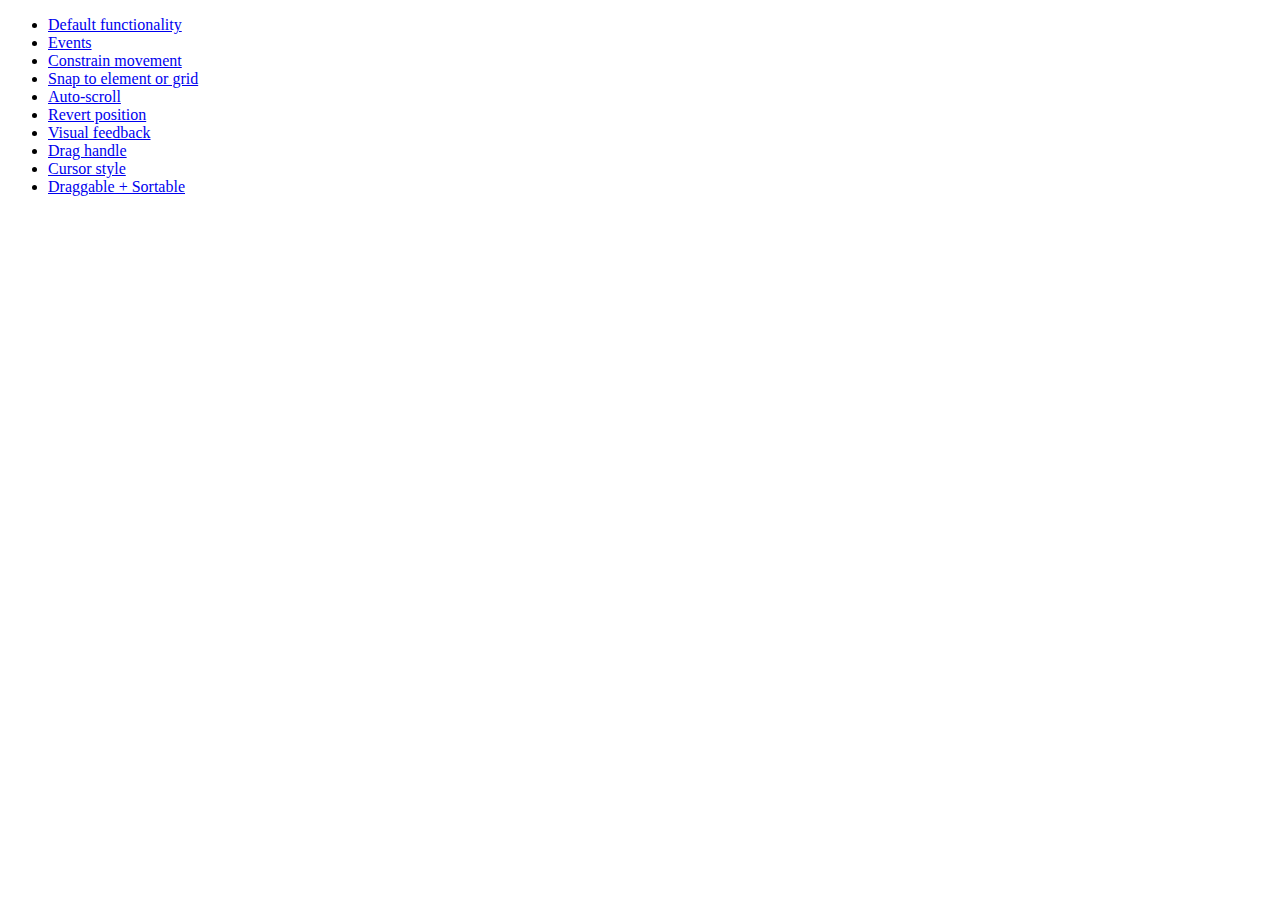
<file: JQuery/jQuery UI/demos/draggable/index.html>
<!doctype html>
<html lang="en">
<head>
	<meta charset="utf-8">
	<meta name="viewport" content="width=device-width, initial-scale=1">
	<title>jQuery UI Draggable Demos</title>
</head>
<body>

<ul>
	<li><a href="default.html">Default functionality</a></li>
	<li><a href="events.html">Events</a></li>
	<li><a href="constrain-movement.html">Constrain movement</a></li>
	<li><a href="snap-to.html">Snap to element or grid</a></li>
	<li><a href="scroll.html">Auto-scroll</a></li>
	<li><a href="revert.html">Revert position</a></li>
	<li><a href="visual-feedback.html">Visual feedback</a></li>
	<li><a href="handle.html">Drag handle</a></li>
	<li><a href="cursor-style.html">Cursor style</a></li>
	<li><a href="sortable.html">Draggable + Sortable</a></li>
</ul>

</body>
</html>
</file>
<file: Bootstrap/3. LandingPage/css/style.css>
body {
    margin:auto;    
    background-color: #e8e2db;
}

.card-body {
    padding: 1.25rem;
}

small, .small {
    font-size: 85%;
    font-weight: 400;
    font-family: Verdana, Geneva, Tahoma, sans-serif
}



.btn-add-cart {
    background-color: #EF6C00;
    color: #FFFFFF;
}

.btn-add-cart:hover{
    background-color: #FC7400;
    color: #FFFFFF;
}

.btn-more-info {
    background: #FFE0B2;
    color: #FFFFFF;
}

.btn-more-info:hover {
    background: #fad390;
    color: #FFFFFF;
}

.card-body {
    color: #3c6382;
}

@media (max-width: 576px) {                  
    .content-to-hide {
       display: none;
    }
}

@media (max-width: 320px) {
    .navbar-brand {
        display: none;
    }
}

#favourites {
    color: #EF6C00;
}

.main-link *{
    margin: 2px;
}

/* .order-first {
    -webkit-box-ordinal-group: 0;
    -ms-flex-order: -1;
    order: -1;
  }
  
  .order-last {
    -webkit-box-ordinal-group: 14;
    -ms-flex-order: 13;
    order: 13;
  }
  
  .order-0 {
    -webkit-box-ordinal-group: 1;
    -ms-flex-order: 0;
    order: 0;
  } */
</file>
<file: CSS/1. Fixed Position/css/css.css>
body {
    margin:0;
} 
.navbar {
    overflow: hidden;
    background-color: #333;
    position: fixed;
    top: 0;
    width: 100%;
}
 
.navbar a {
    float: left;
    display: block;
    color: #f2f2f2;
    text-align: center;
    padding: 14px 16px;
    text-decoration: none;
    font-size: 17px;
}
 
.main {
    padding: 16px;
    margin-top: 30px;
    height: 1500px; /* Used in this example to enable scrolling */
}
</file>
<file: CSS/3. Story PT/css/style.css>
body {
    width: 1000px;
    margin: auto;
}

#head {
    height: 300px;
    background-color: red;
    position: relative;
    overflow: hidden;
}

#head-link {    
    vertical-align: middle;
    align-items: center;
    margin: auto;
    padding: 3px;
    height: 50px;
    background-color: coral
}
.content {
    background-color: antiquewhite;
    height: 100%;
    width: 100%;
}
.poster {
    float: left;
    margin: 25px;
    width: 200px;
    height: 300px;
    background-color: blueviolet
}

#footer {
    width: 100%;
    height: 150px;
    background-color: coral
}

.nav-item {
    width: 100px;
    background-color: blue
}

.poster img {
    width: 100%;
    height: 100%;
}

#head img {
    object-fit: cover;
    overflow: hidden;
    width: 100%;
    height: auto;
    margin: auto;
}

.navbar {
    overflow: hidden;
    background-color: #333;
    width: auto;
}
 
.navbar a {
    float: left;
    display: block;
    color: #f2f2f2;
    text-align: center;
    padding: 14px 16px;
    text-decoration: none;
    font-size: 18px;
}

a:hover {
    color: orange;
}

.footer-left {
    float: left;
    margin: 25px;
    width: 350px;
    height: 100px;
}

.footer-right {
    float: left;
    margin: 25px;
    width: 550px;
    height: 100px;
}

#footer label {
    color: #f2f2f2;
}

.story {
    padding: 10px 30px;
}

.story-title {
    text-align: center;
    font-family: Cambria, Cochin, Georgia, Times, 'Times New Roman', serif;
}

.chapter {
    font-family: Cambria, Cochin, Georgia, Times, 'Times New Roman', serif;
    font-size: 20px;
    padding-left: 350px;
}

.content-home {
    height: 700px;
}

h5 {
    font-size: 20px;
}

.story img {
    text-align: center;
    width: 100%
}
</file>
<file: JQuery/3. Audio Control/demo.css>
* {
    margin: 0;
    padding: 0;
}
body {
    background-color: #aaa;
}
header {
    background-color:rgba(33, 33, 33, 0.9);
    color:#fff;
    display:block;
    font: 14px/1.3 Arial,sans-serif;
    margin-bottom: 10px;
    position:relative;
}
header h2{
    font-size: 22px;
    margin: 0px auto;
    padding: 10px 0;
    width: 80%;
    text-align: center;
}
header a, a:visited {
    text-decoration:none;
    color:#fcfcfc;
}

/* HTML5 Audio player with playlist styles */
.example {
    margin: 50px auto 0;
    width: 400px;
}
.player {
    background: transparent url("images/spr.png") no-repeat scroll center top;
    height: 162px;
    position: relative;
    width: 326px;
    z-index: 2;
}
.title, .artist {
    font-family: verdana;
    left: 167px;
    position: absolute;

    -moz-user-select: none;
    -webkit-user-select: none;
    -ms-user-select: none;
}
.title {
    color: #FFFFFF;
    font-size: 14px;
    font-weight: bold;
    top: 23px;
}
.artist {
    color: #EEEEEE;
    font-size: 12px;
    top: 40px;
}
.pl {
    background: transparent url("images/spr.png") no-repeat scroll -274px -175px;
    cursor: pointer;
    height: 34px;
    left: 270px;
    position: absolute;
    top: 20px;
    width: 32px;
}
.pl:hover {
    top: 21px;
}
.cover {
    background: transparent url(data/cover1.jpg) no-repeat scroll center top;
    border-radius: 5px 5px 5px 5px;
    height: 94px;
    left: 20px;
    position: absolute;
    top: 20px;
    width: 94px;
}
.controls {
    cursor: pointer;
    height: 23px;
    left: 167px;
    position: absolute;
    top: 65px;
    width: 138px;
}
.controls .play, .controls .pause, .controls .rew, .controls .fwd {
    background: transparent url("images/spr.png") no-repeat scroll 0 0;
    float: left;
    height: 100%;
    width: 33%;
}
.controls .play {
    background-position: -8px -171px;
}
.controls .pause {
    background-position: -8px -198px;
    display: none;
}
.controls .rew {
    background-position: -54px -171px;
}
.controls .fwd {
    background-position: -100px -171px;
}
.controls .play:hover {
    background-position: -8px -170px;
}
.controls .pause:hover {
    background-position: -8px -197px;
}
.controls .rew:hover {
    background-position: -54px -170px;
}
.controls .fwd:hover {
    background-position: -100px -170px;
}
.hidden {
    display: none;
}
.controls .visible {
    display: block;
}
.volume {
    height: 11px;
    left: 186px;
    position: absolute;
    top: 96px;
    width: 112px;
}
.tracker {
    height: 15px;
    left: 20px;
    position: absolute;
    top: 126px;
    width: 285px;
}
.ui-slider-range {
    background: transparent url("images/spr.png") no-repeat scroll 5px -222px;
    height: 100%;
    position: absolute;
    top: 0;
}
.ui-slider-handle {
    cursor: pointer;
    height: 10px;
    margin-left: -5px;
    position: absolute;
    top: 2px;
    width: 10px;
    z-index: 2;
}
.volume .ui-slider-handle {
    background: url("images/spr.png") no-repeat scroll -201px -188px rgba(0, 0, 0, 0);
    height: 13px;
    width: 13px;
}
.playlist {
    background-color: #333333;
    border-radius: 5px 5px 5px 5px;
    list-style-type: none;
    margin: -10px 0 0 2px;
    padding-bottom: 10px;
    padding-top: 15px;
    position: relative;
    width: 326px;
    z-index: 1;
}
.playlist li {
    color: #EEEEEE;
    cursor: pointer;
    margin: 0 0 5px 15px;
}
.playlist li.active {
    font-weight: bold;
}

/*Thats all. I hope you enjoyed it.
Thanks :)*/
/***************************************************************/
/*************** Footer Bar Style ******************************/
/***************************************************************/
.footer-bar
{
    display: block;
    width: 100%;
    height: 45px;
    line-height: 45px;
    background: #111;
    border-top: 1px solid #E62600;
    position: fixed;
    bottom: 0;
    left: 0;
}
.footer-bar .article-wrapper{
    font-family: arial, sans-serif;
    font-size: 14px;
    color: #888;
    float: left;
    margin-left: 10%;
}
.footer-bar .article-link a, .footer-bar .article-link a:visited{
    text-decoration: none;
    color: #fff;
}
.site-link a, .site-link a:visited{
    color: #888;
    font-size: 14px;
    font-family: arial, sans-serif;
    float: right;
    margin-right: 10%;
    text-decoration: none;
}
.site-link a:hover{
    color: #E62600;
}
</file>
<file: JQuery/jQuery UI/tests/index.css>
.ui-widget-header {
	padding: 0.2em 0.5em;
	margin: 0;
}
.ui-widget-content {
	padding: 1em;
	margin-bottom: 1em;
}
p {
	margin: 0;
}
ul {
	margin: 0;
	list-style: none;
}
li {
	line-height: 2em;
}
</file>
<file: JQuery/jQuery UI/themes/base/core.css>
/*!
 * jQuery UI CSS Framework @VERSION
 * http://jqueryui.com
 *
 * Copyright jQuery Foundation and other contributors
 * Released under the MIT license.
 * http://jquery.org/license
 *
 * http://api.jqueryui.com/category/theming/
 */

/* Layout helpers
----------------------------------*/
.ui-helper-hidden {
	display: none;
}
.ui-helper-hidden-accessible {
	border: 0;
	clip: rect(0 0 0 0);
	height: 1px;
	margin: -1px;
	overflow: hidden;
	padding: 0;
	position: absolute;
	width: 1px;
}
.ui-helper-reset {
	margin: 0;
	padding: 0;
	border: 0;
	outline: 0;
	line-height: 1.3;
	text-decoration: none;
	font-size: 100%;
	list-style: none;
}
.ui-helper-clearfix:before,
.ui-helper-clearfix:after {
	content: "";
	display: table;
	border-collapse: collapse;
}
.ui-helper-clearfix:after {
	clear: both;
}
.ui-helper-zfix {
	width: 100%;
	height: 100%;
	top: 0;
	left: 0;
	position: absolute;
	opacity: 0;
	filter:Alpha(Opacity=0); /* support: IE8 */
}

.ui-front {
	z-index: 100;
}


/* Interaction Cues
----------------------------------*/
.ui-state-disabled {
	cursor: default !important;
	pointer-events: none;
}


/* Icons
----------------------------------*/
.ui-icon {
	display: inline-block;
	vertical-align: middle;
	margin-top: -.25em;
	position: relative;
	text-indent: -99999px;
	overflow: hidden;
	background-repeat: no-repeat;
}

.ui-widget-icon-block {
	left: 50%;
	margin-left: -8px;
	display: block;
}

/* Misc visuals
----------------------------------*/

/* Overlays */
.ui-widget-overlay {
	position: fixed;
	top: 0;
	left: 0;
	width: 100%;
	height: 100%;
}
</file>
<file: JQuery/jQuery UI/themes/base/theme.css>
/*!
 * jQuery UI CSS Framework @VERSION
 * http://jqueryui.com
 *
 * Copyright jQuery Foundation and other contributors
 * Released under the MIT license.
 * http://jquery.org/license
 *
 * http://api.jqueryui.com/category/theming/
 *
 * To view and modify this theme, visit http://jqueryui.com/themeroller/
 */


/* Component containers
----------------------------------*/
.ui-widget {
	font-family: Arial,Helvetica,sans-serif/*{ffDefault}*/;
	font-size: 1em/*{fsDefault}*/;
}
.ui-widget .ui-widget {
	font-size: 1em;
}
.ui-widget input,
.ui-widget select,
.ui-widget textarea,
.ui-widget button {
	font-family: Arial,Helvetica,sans-serif/*{ffDefault}*/;
	font-size: 1em;
}
.ui-widget.ui-widget-content {
	border: 1px solid #c5c5c5/*{borderColorDefault}*/;
}
.ui-widget-content {
	border: 1px solid #dddddd/*{borderColorContent}*/;
	background: #ffffff/*{bgColorContent}*/ /*{bgImgUrlContent}*/ /*{bgContentXPos}*/ /*{bgContentYPos}*/ /*{bgContentRepeat}*/;
	color: #333333/*{fcContent}*/;
}
.ui-widget-content a {
	color: #333333/*{fcContent}*/;
}
.ui-widget-header {
	border: 1px solid #dddddd/*{borderColorHeader}*/;
	background: #e9e9e9/*{bgColorHeader}*/ /*{bgImgUrlHeader}*/ /*{bgHeaderXPos}*/ /*{bgHeaderYPos}*/ /*{bgHeaderRepeat}*/;
	color: #333333/*{fcHeader}*/;
	font-weight: bold;
}
.ui-widget-header a {
	color: #333333/*{fcHeader}*/;
}

/* Interaction states
----------------------------------*/
.ui-state-default,
.ui-widget-content .ui-state-default,
.ui-widget-header .ui-state-default,
.ui-button,

/* We use html here because we need a greater specificity to make sure disabled
works properly when clicked or hovered */
html .ui-button.ui-state-disabled:hover,
html .ui-button.ui-state-disabled:active {
	border: 1px solid #c5c5c5/*{borderColorDefault}*/;
	background: #f6f6f6/*{bgColorDefault}*/ /*{bgImgUrlDefault}*/ /*{bgDefaultXPos}*/ /*{bgDefaultYPos}*/ /*{bgDefaultRepeat}*/;
	font-weight: normal/*{fwDefault}*/;
	color: #454545/*{fcDefault}*/;
}
.ui-state-default a,
.ui-state-default a:link,
.ui-state-default a:visited,
a.ui-button,
a:link.ui-button,
a:visited.ui-button,
.ui-button {
	color: #454545/*{fcDefault}*/;
	text-decoration: none;
}
.ui-state-hover,
.ui-widget-content .ui-state-hover,
.ui-widget-header .ui-state-hover,
.ui-state-focus,
.ui-widget-content .ui-state-focus,
.ui-widget-header .ui-state-focus,
.ui-button:hover,
.ui-button:focus {
	border: 1px solid #cccccc/*{borderColorHover}*/;
	background: #ededed/*{bgColorHover}*/ /*{bgImgUrlHover}*/ /*{bgHoverXPos}*/ /*{bgHoverYPos}*/ /*{bgHoverRepeat}*/;
	font-weight: normal/*{fwDefault}*/;
	color: #2b2b2b/*{fcHover}*/;
}
.ui-state-hover a,
.ui-state-hover a:hover,
.ui-state-hover a:link,
.ui-state-hover a:visited,
.ui-state-focus a,
.ui-state-focus a:hover,
.ui-state-focus a:link,
.ui-state-focus a:visited,
a.ui-button:hover,
a.ui-button:focus {
	color: #2b2b2b/*{fcHover}*/;
	text-decoration: none;
}

.ui-visual-focus {
	box-shadow: 0 0 3px 1px rgb(94, 158, 214);
}
.ui-state-active,
.ui-widget-content .ui-state-active,
.ui-widget-header .ui-state-active,
a.ui-button:active,
.ui-button:active,
.ui-button.ui-state-active:hover {
	border: 1px solid #003eff/*{borderColorActive}*/;
	background: #007fff/*{bgColorActive}*/ /*{bgImgUrlActive}*/ /*{bgActiveXPos}*/ /*{bgActiveYPos}*/ /*{bgActiveRepeat}*/;
	font-weight: normal/*{fwDefault}*/;
	color: #ffffff/*{fcActive}*/;
}
.ui-icon-background {
	border: #dddddd/*{borderColorContent}*/;
	background-color: #ffffff/*{bgColorContent}*/;
}
.ui-state-active a,
.ui-state-active a:link,
.ui-state-active a:visited {
	color: #ffffff/*{fcActive}*/;
	text-decoration: none;
}

/* Interaction Cues
----------------------------------*/
.ui-state-highlight,
.ui-widget-content .ui-state-highlight,
.ui-widget-header .ui-state-highlight {
	border: 1px solid #dad55e/*{borderColorHighlight}*/;
	background: #fffa90/*{bgColorHighlight}*/ /*{bgImgUrlHighlight}*/ /*{bgHighlightXPos}*/ /*{bgHighlightYPos}*/ /*{bgHighlightRepeat}*/;
	color: #777620/*{fcHighlight}*/;
}
.ui-state-highlight a,
.ui-widget-content .ui-state-highlight a,
.ui-widget-header .ui-state-highlight a {
	color: #777620/*{fcHighlight}*/;
}
.ui-state-error,
.ui-widget-content .ui-state-error,
.ui-widget-header .ui-state-error {
	border: 1px solid #f1a899/*{borderColorError}*/;
	background: #fddfdf/*{bgColorError}*/ /*{bgImgUrlError}*/ /*{bgErrorXPos}*/ /*{bgErrorYPos}*/ /*{bgErrorRepeat}*/;
	color: #5f3f3f/*{fcError}*/;
}
.ui-state-error a,
.ui-widget-content .ui-state-error a,
.ui-widget-header .ui-state-error a {
	color: #5f3f3f/*{fcError}*/;
}
.ui-state-error-text,
.ui-widget-content .ui-state-error-text,
.ui-widget-header .ui-state-error-text {
	color: #5f3f3f/*{fcError}*/;
}
.ui-priority-primary,
.ui-widget-content .ui-priority-primary,
.ui-widget-header .ui-priority-primary {
	font-weight: bold;
}
.ui-priority-secondary,
.ui-widget-content .ui-priority-secondary,
.ui-widget-header .ui-priority-secondary {
	opacity: .7;
	filter:Alpha(Opacity=70); /* support: IE8 */
	font-weight: normal;
}
.ui-state-disabled,
.ui-widget-content .ui-state-disabled,
.ui-widget-header .ui-state-disabled {
	opacity: .35;
	filter:Alpha(Opacity=35); /* support: IE8 */
	background-image: none;
}
.ui-state-disabled .ui-icon {
	filter:Alpha(Opacity=35); /* support: IE8 - See #6059 */
}

/* Icons
----------------------------------*/

/* states and images */
.ui-icon {
	width: 16px;
	height: 16px;
}
.ui-icon,
.ui-widget-content .ui-icon {
	background-image: url("images/ui-icons_444444_256x240.png")/*{iconsContent}*/;
}
.ui-widget-header .ui-icon {
	background-image: url("images/ui-icons_444444_256x240.png")/*{iconsHeader}*/;
}
.ui-state-hover .ui-icon,
.ui-state-focus .ui-icon,
.ui-button:hover .ui-icon,
.ui-button:focus .ui-icon {
	background-image: url("images/ui-icons_555555_256x240.png")/*{iconsHover}*/;
}
.ui-state-active .ui-icon,
.ui-button:active .ui-icon {
	background-image: url("images/ui-icons_ffffff_256x240.png")/*{iconsActive}*/;
}
.ui-state-highlight .ui-icon,
.ui-button .ui-state-highlight.ui-icon {
	background-image: url("images/ui-icons_777620_256x240.png")/*{iconsHighlight}*/;
}
.ui-state-error .ui-icon,
.ui-state-error-text .ui-icon {
	background-image: url("images/ui-icons_cc0000_256x240.png")/*{iconsError}*/;
}
.ui-button .ui-icon,
.ui-state-default .ui-icon {
	background-image: url("images/ui-icons_777777_256x240.png")/*{iconsDefault}*/;
}

/* positioning */
.ui-icon-blank { background-position: 16px 16px; }
.ui-icon-caret-1-n { background-position: 0 0; }
.ui-icon-caret-1-ne { background-position: -16px 0; }
.ui-icon-caret-1-e { background-position: -32px 0; }
.ui-icon-caret-1-se { background-position: -48px 0; }
.ui-icon-caret-1-s { background-position: -65px 0; }
.ui-icon-caret-1-sw { background-position: -80px 0; }
.ui-icon-caret-1-w { background-position: -96px 0; }
.ui-icon-caret-1-nw { background-position: -112px 0; }
.ui-icon-caret-2-n-s { background-position: -128px 0; }
.ui-icon-caret-2-e-w { background-position: -144px 0; }
.ui-icon-triangle-1-n { background-position: 0 -16px; }
.ui-icon-triangle-1-ne { background-position: -16px -16px; }
.ui-icon-triangle-1-e { background-position: -32px -16px; }
.ui-icon-triangle-1-se { background-position: -48px -16px; }
.ui-icon-triangle-1-s { background-position: -65px -16px; }
.ui-icon-triangle-1-sw { background-position: -80px -16px; }
.ui-icon-triangle-1-w { background-position: -96px -16px; }
.ui-icon-triangle-1-nw { background-position: -112px -16px; }
.ui-icon-triangle-2-n-s { background-position: -128px -16px; }
.ui-icon-triangle-2-e-w { background-position: -144px -16px; }
.ui-icon-arrow-1-n { background-position: 0 -32px; }
.ui-icon-arrow-1-ne { background-position: -16px -32px; }
.ui-icon-arrow-1-e { background-position: -32px -32px; }
.ui-icon-arrow-1-se { background-position: -48px -32px; }
.ui-icon-arrow-1-s { background-position: -65px -32px; }
.ui-icon-arrow-1-sw { background-position: -80px -32px; }
.ui-icon-arrow-1-w { background-position: -96px -32px; }
.ui-icon-arrow-1-nw { background-position: -112px -32px; }
.ui-icon-arrow-2-n-s { background-position: -128px -32px; }
.ui-icon-arrow-2-ne-sw { background-position: -144px -32px; }
.ui-icon-arrow-2-e-w { background-position: -160px -32px; }
.ui-icon-arrow-2-se-nw { background-position: -176px -32px; }
.ui-icon-arrowstop-1-n { background-position: -192px -32px; }
.ui-icon-arrowstop-1-e { background-position: -208px -32px; }
.ui-icon-arrowstop-1-s { background-position: -224px -32px; }
.ui-icon-arrowstop-1-w { background-position: -240px -32px; }
.ui-icon-arrowthick-1-n { background-position: 1px -48px; }
.ui-icon-arrowthick-1-ne { background-position: -16px -48px; }
.ui-icon-arrowthick-1-e { background-position: -32px -48px; }
.ui-icon-arrowthick-1-se { background-position: -48px -48px; }
.ui-icon-arrowthick-1-s { background-position: -64px -48px; }
.ui-icon-arrowthick-1-sw { background-position: -80px -48px; }
.ui-icon-arrowthick-1-w { background-position: -96px -48px; }
.ui-icon-arrowthick-1-nw { background-position: -112px -48px; }
.ui-icon-arrowthick-2-n-s { background-position: -128px -48px; }
.ui-icon-arrowthick-2-ne-sw { background-position: -144px -48px; }
.ui-icon-arrowthick-2-e-w { background-position: -160px -48px; }
.ui-icon-arrowthick-2-se-nw { background-position: -176px -48px; }
.ui-icon-arrowthickstop-1-n { background-position: -192px -48px; }
.ui-icon-arrowthickstop-1-e { background-position: -208px -48px; }
.ui-icon-arrowthickstop-1-s { background-position: -224px -48px; }
.ui-icon-arrowthickstop-1-w { background-position: -240px -48px; }
.ui-icon-arrowreturnthick-1-w { background-position: 0 -64px; }
.ui-icon-arrowreturnthick-1-n { background-position: -16px -64px; }
.ui-icon-arrowreturnthick-1-e { background-position: -32px -64px; }
.ui-icon-arrowreturnthick-1-s { background-position: -48px -64px; }
.ui-icon-arrowreturn-1-w { background-position: -64px -64px; }
.ui-icon-arrowreturn-1-n { background-position: -80px -64px; }
.ui-icon-arrowreturn-1-e { background-position: -96px -64px; }
.ui-icon-arrowreturn-1-s { background-position: -112px -64px; }
.ui-icon-arrowrefresh-1-w { background-position: -128px -64px; }
.ui-icon-arrowrefresh-1-n { background-position: -144px -64px; }
.ui-icon-arrowrefresh-1-e { background-position: -160px -64px; }
.ui-icon-arrowrefresh-1-s { background-position: -176px -64px; }
.ui-icon-arrow-4 { background-position: 0 -80px; }
.ui-icon-arrow-4-diag { background-position: -16px -80px; }
.ui-icon-extlink { background-position: -32px -80px; }
.ui-icon-newwin { background-position: -48px -80px; }
.ui-icon-refresh { background-position: -64px -80px; }
.ui-icon-shuffle { background-position: -80px -80px; }
.ui-icon-transfer-e-w { background-position: -96px -80px; }
.ui-icon-transferthick-e-w { background-position: -112px -80px; }
.ui-icon-folder-collapsed { background-position: 0 -96px; }
.ui-icon-folder-open { background-position: -16px -96px; }
.ui-icon-document { background-position: -32px -96px; }
.ui-icon-document-b { background-position: -48px -96px; }
.ui-icon-note { background-position: -64px -96px; }
.ui-icon-mail-closed { background-position: -80px -96px; }
.ui-icon-mail-open { background-position: -96px -96px; }
.ui-icon-suitcase { background-position: -112px -96px; }
.ui-icon-comment { background-position: -128px -96px; }
.ui-icon-person { background-position: -144px -96px; }
.ui-icon-print { background-position: -160px -96px; }
.ui-icon-trash { background-position: -176px -96px; }
.ui-icon-locked { background-position: -192px -96px; }
.ui-icon-unlocked { background-position: -208px -96px; }
.ui-icon-bookmark { background-position: -224px -96px; }
.ui-icon-tag { background-position: -240px -96px; }
.ui-icon-home { background-position: 0 -112px; }
.ui-icon-flag { background-position: -16px -112px; }
.ui-icon-calendar { background-position: -32px -112px; }
.ui-icon-cart { background-position: -48px -112px; }
.ui-icon-pencil { background-position: -64px -112px; }
.ui-icon-clock { background-position: -80px -112px; }
.ui-icon-disk { background-position: -96px -112px; }
.ui-icon-calculator { background-position: -112px -112px; }
.ui-icon-zoomin { background-position: -128px -112px; }
.ui-icon-zoomout { background-position: -144px -112px; }
.ui-icon-search { background-position: -160px -112px; }
.ui-icon-wrench { background-position: -176px -112px; }
.ui-icon-gear { background-position: -192px -112px; }
.ui-icon-heart { background-position: -208px -112px; }
.ui-icon-star { background-position: -224px -112px; }
.ui-icon-link { background-position: -240px -112px; }
.ui-icon-cancel { background-position: 0 -128px; }
.ui-icon-plus { background-position: -16px -128px; }
.ui-icon-plusthick { background-position: -32px -128px; }
.ui-icon-minus { background-position: -48px -128px; }
.ui-icon-minusthick { background-position: -64px -128px; }
.ui-icon-close { background-position: -80px -128px; }
.ui-icon-closethick { background-position: -96px -128px; }
.ui-icon-key { background-position: -112px -128px; }
.ui-icon-lightbulb { background-position: -128px -128px; }
.ui-icon-scissors { background-position: -144px -128px; }
.ui-icon-clipboard { background-position: -160px -128px; }
.ui-icon-copy { background-position: -176px -128px; }
.ui-icon-contact { background-position: -192px -128px; }
.ui-icon-image { background-position: -208px -128px; }
.ui-icon-video { background-position: -224px -128px; }
.ui-icon-script { background-position: -240px -128px; }
.ui-icon-alert { background-position: 0 -144px; }
.ui-icon-info { background-position: -16px -144px; }
.ui-icon-notice { background-position: -32px -144px; }
.ui-icon-help { background-position: -48px -144px; }
.ui-icon-check { background-position: -64px -144px; }
.ui-icon-bullet { background-position: -80px -144px; }
.ui-icon-radio-on { background-position: -96px -144px; }
.ui-icon-radio-off { background-position: -112px -144px; }
.ui-icon-pin-w { background-position: -128px -144px; }
.ui-icon-pin-s { background-position: -144px -144px; }
.ui-icon-play { background-position: 0 -160px; }
.ui-icon-pause { background-position: -16px -160px; }
.ui-icon-seek-next { background-position: -32px -160px; }
.ui-icon-seek-prev { background-position: -48px -160px; }
.ui-icon-seek-end { background-position: -64px -160px; }
.ui-icon-seek-start { background-position: -80px -160px; }
/* ui-icon-seek-first is deprecated, use ui-icon-seek-start instead */
.ui-icon-seek-first { background-position: -80px -160px; }
.ui-icon-stop { background-position: -96px -160px; }
.ui-icon-eject { background-position: -112px -160px; }
.ui-icon-volume-off { background-position: -128px -160px; }
.ui-icon-volume-on { background-position: -144px -160px; }
.ui-icon-power { background-position: 0 -176px; }
.ui-icon-signal-diag { background-position: -16px -176px; }
.ui-icon-signal { background-position: -32px -176px; }
.ui-icon-battery-0 { background-position: -48px -176px; }
.ui-icon-battery-1 { background-position: -64px -176px; }
.ui-icon-battery-2 { background-position: -80px -176px; }
.ui-icon-battery-3 { background-position: -96px -176px; }
.ui-icon-circle-plus { background-position: 0 -192px; }
.ui-icon-circle-minus { background-position: -16px -192px; }
.ui-icon-circle-close { background-position: -32px -192px; }
.ui-icon-circle-triangle-e { background-position: -48px -192px; }
.ui-icon-circle-triangle-s { background-position: -64px -192px; }
.ui-icon-circle-triangle-w { background-position: -80px -192px; }
.ui-icon-circle-triangle-n { background-position: -96px -192px; }
.ui-icon-circle-arrow-e { background-position: -112px -192px; }
.ui-icon-circle-arrow-s { background-position: -128px -192px; }
.ui-icon-circle-arrow-w { background-position: -144px -192px; }
.ui-icon-circle-arrow-n { background-position: -160px -192px; }
.ui-icon-circle-zoomin { background-position: -176px -192px; }
.ui-icon-circle-zoomout { background-position: -192px -192px; }
.ui-icon-circle-check { background-position: -208px -192px; }
.ui-icon-circlesmall-plus { background-position: 0 -208px; }
.ui-icon-circlesmall-minus { background-position: -16px -208px; }
.ui-icon-circlesmall-close { background-position: -32px -208px; }
.ui-icon-squaresmall-plus { background-position: -48px -208px; }
.ui-icon-squaresmall-minus { background-position: -64px -208px; }
.ui-icon-squaresmall-close { background-position: -80px -208px; }
.ui-icon-grip-dotted-vertical { background-position: 0 -224px; }
.ui-icon-grip-dotted-horizontal { background-position: -16px -224px; }
.ui-icon-grip-solid-vertical { background-position: -32px -224px; }
.ui-icon-grip-solid-horizontal { background-position: -48px -224px; }
.ui-icon-gripsmall-diagonal-se { background-position: -64px -224px; }
.ui-icon-grip-diagonal-se { background-position: -80px -224px; }


/* Misc visuals
----------------------------------*/

/* Corner radius */
.ui-corner-all,
.ui-corner-top,
.ui-corner-left,
.ui-corner-tl {
	border-top-left-radius: 3px/*{cornerRadius}*/;
}
.ui-corner-all,
.ui-corner-top,
.ui-corner-right,
.ui-corner-tr {
	border-top-right-radius: 3px/*{cornerRadius}*/;
}
.ui-corner-all,
.ui-corner-bottom,
.ui-corner-left,
.ui-corner-bl {
	border-bottom-left-radius: 3px/*{cornerRadius}*/;
}
.ui-corner-all,
.ui-corner-bottom,
.ui-corner-right,
.ui-corner-br {
	border-bottom-right-radius: 3px/*{cornerRadius}*/;
}

/* Overlays */
.ui-widget-overlay {
	background: #aaaaaa/*{bgColorOverlay}*/ /*{bgImgUrlOverlay}*/ /*{bgOverlayXPos}*/ /*{bgOverlayYPos}*/ /*{bgOverlayRepeat}*/;
	opacity: .3/*{opacityOverlay}*/;
	filter: Alpha(Opacity=30)/*{opacityFilterOverlay}*/; /* support: IE8 */
}
.ui-widget-shadow {
	-webkit-box-shadow: 0/*{offsetLeftShadow}*/ 0/*{offsetTopShadow}*/ 5px/*{thicknessShadow}*/ #666666/*{bgColorShadow}*/;
	box-shadow: 0/*{offsetLeftShadow}*/ 0/*{offsetTopShadow}*/ 5px/*{thicknessShadow}*/ #666666/*{bgColorShadow}*/;
}
</file>
